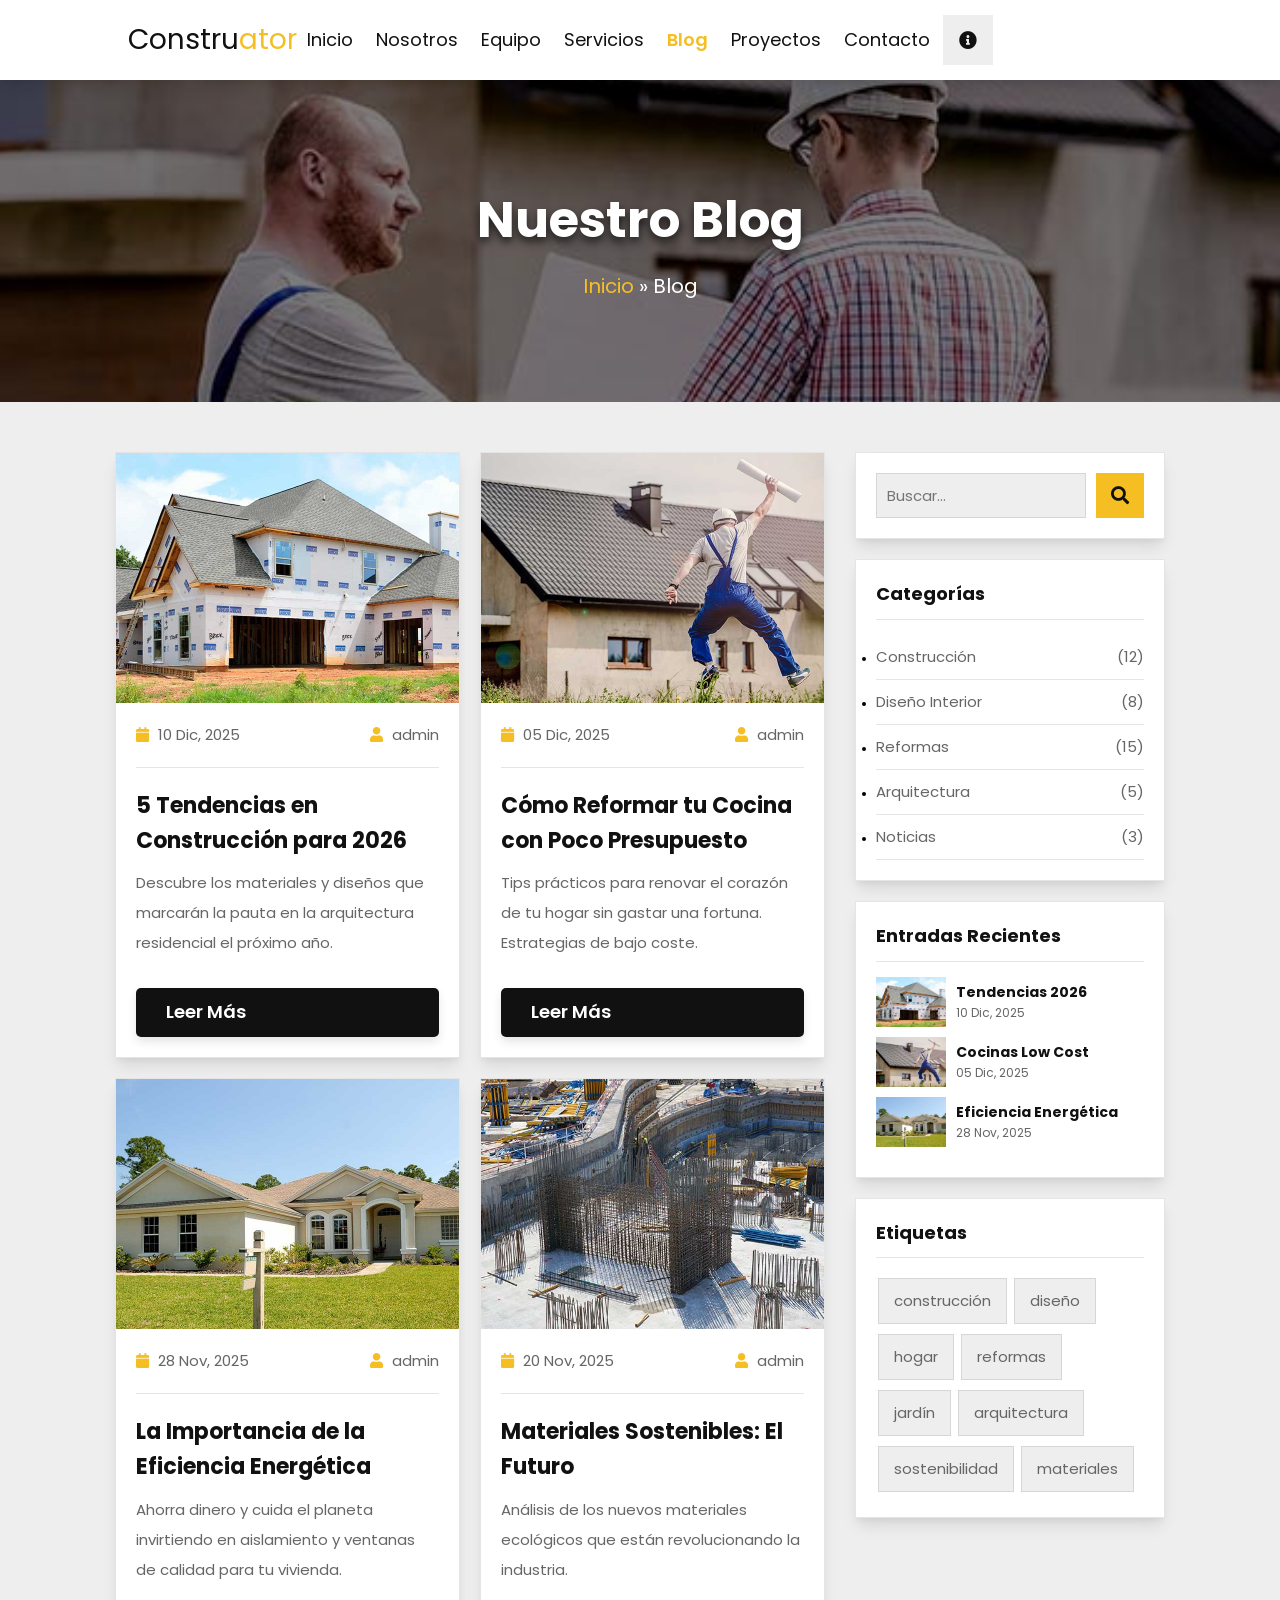
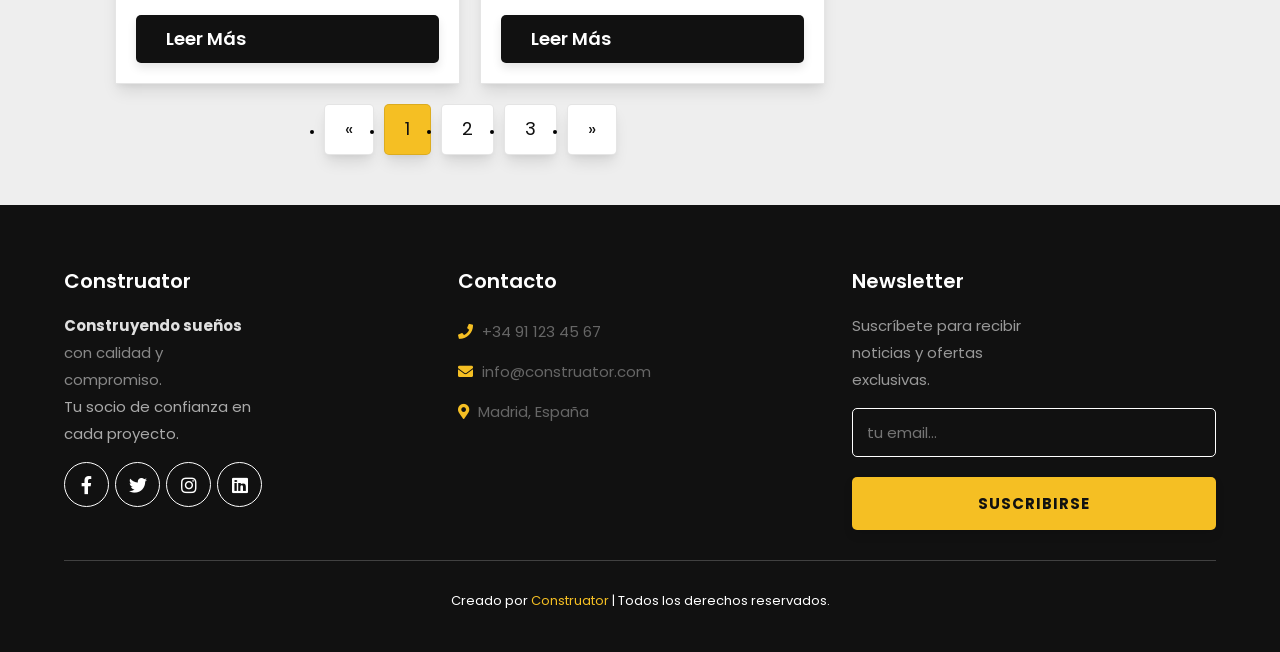
<file: web-construction/blog.html>
<!DOCTYPE html>
<html lang="es">

<head>
	<meta charset="UTF-8">
	<meta http-equiv="X-UA-Compatible" content="IE=edge">
	<meta name="viewport" content="width=device-width, initial-scale=1.0">
	<title>Blog - Construator</title>

	<!-- Preconnect for faster resource loading -->
	<link rel="preconnect" href="https://fonts.googleapis.com">
	<link rel="preconnect" href="https://fonts.gstatic.com" crossorigin>
	<link rel="preconnect" href="https://cdnjs.cloudflare.com">
	<link rel="preconnect" href="https://cdn.jsdelivr.net">

	<!-- Font Awesome -->
	<link rel="stylesheet" href="https://cdnjs.cloudflare.com/ajax/libs/font-awesome/5.15.4/css/all.min.css"
		crossorigin="anonymous">

	<!-- Swiper CSS -->
	<link rel="stylesheet" href="https://cdn.jsdelivr.net/npm/swiper@8/swiper-bundle.min.css" />

	<!-- Favicon -->
	<link rel="icon" type="image/jpeg" href="img/portfolio-2.jpg">

	<!-- Custom CSS -->
	<link rel="stylesheet" href="css/style.css">


	<style>
		/* Specific Blog Styles for Grid */
		.blogs .box-container {
			display: grid;
			grid-template-columns: repeat(auto-fit, minmax(30rem, 1fr));
			gap: 2rem;
		}

		.blogs .box-container .box {
			border: var(--border);
			box-shadow: var(--box-shadow);
			background: var(--white);
			height: 100%;
			display: flex;
			flex-direction: column;
		}

		.blogs .box-container .box:hover .image img {
			transform: scale(1.1);
		}

		.blogs .box-container .box .image {
			height: 25rem;
			overflow: hidden;
			width: 100%;
			flex-shrink: 0;
		}

		.blogs .box-container .box .image img {
			height: 100%;
			width: 100%;
			object-fit: cover;
			transition: .2s linear;
		}

		.blogs .box-container .box .content {
			padding: 2rem;
			display: flex;
			flex-direction: column;
			flex-grow: 1;
		}

		.blogs .box-container .box .content .icons {
			display: flex;
			align-items: center;
			justify-content: space-between;
			padding-bottom: 2rem;
			margin-bottom: 2rem;
			border-bottom: var(--border);
		}

		.blogs .box-container .box .content .icons a {
			font-size: 1.5rem;
			color: var(--light-color);
		}

		.blogs .box-container .box .content .icons a:hover {
			color: var(--yellow);
		}

		.blogs .box-container .box .content .icons a i {
			color: var(--yellow);
			padding-right: .5rem;
		}

		.blogs .box-container .box .content h3 {
			font-size: 2.2rem;
			color: var(--black);
			margin-bottom: 1rem;
		}

		.blogs .box-container .box .content p {
			font-size: 1.5rem;
			color: var(--light-color);
			line-height: 2;
			padding-bottom: 2rem;
			flex-grow: 1;
		}
	</style>
</head>

<body>

	<!-- Header Section -->
	<header class="header">
		<a href="index.html" class="logo">Constru<span>ator</span></a>

		<nav class="navbar">
			<a href="index.html">Inicio</a>
			<a href="nosotros.html">Nosotros</a>
			<a href="team.html">Equipo</a>
			<a href="servicios.html">Servicios</a>
			<a href="blog.html">Blog</a>
			<a href="project.html">Proyectos</a>
			<a href="contact.html">Contacto</a>
		</nav>

		<div class="icons">
			<div id="menu-btn" class="fas fa-bars"></div>
			<div id="info-btn" class="fas fa-info-circle"></div>
		</div>

		<div class="contact-info">
			<div id="close-contact-info" class="fas fa-times"></div>
			<div class="info">
				<i class="fas fa-phone"></i>
				<h3>teléfono</h3>
				<p>+34 91 123 45 67</p>
			</div>
			<div class="info">
				<i class="fas fa-envelope"></i>
				<h3>email</h3>
				<p>info@construator.com</p>
			</div>
			<div class="info">
				<i class="fas fa-map-marker-alt"></i>
				<h3>dirección</h3>
				<p>Calle Principal 123, Madrid, España</p>
			</div>
		</div>
	</header>

	<!-- Page Title -->
	<div class="page-header" style="background-image: url('img/service-2.jpg');">
		<h1>Nuestro Blog</h1>
		<p> <a href="index.html">Inicio</a> &raquo; Blog </p>
	</div>

	<!-- Main Blog Section with Sidebar -->
	<section class="blog-container" style="padding: 5rem 9%;">

		<!-- Blog Content Grid -->
		<div class="blogs">
			<div class="box-container">
				<!-- Blog Item 1 -->
				<div class="box">
					<div class="image">
						<img src="img/blog-1.jpg" alt="Tendencias en construcción"
							loading="lazy">
					</div>
					<div class="content">
						<div class="icons">
							<a href="#"> <i class="fas fa-calendar"></i> 10 Dic, 2025 </a>
							<a href="#"> <i class="fas fa-user"></i> admin </a>
						</div>
						<h3>5 Tendencias en Construcción para 2026</h3>
						<p>Descubre los materiales y diseños que marcarán la pauta en la
							arquitectura residencial el próximo año.</p>
						<a href="#" class="btn">leer más</a>
					</div>
				</div>

				<!-- Blog Item 2 -->
				<div class="box">
					<div class="image">
						<img src="img/blog-2.jpg" alt="Reforma de cocina económica"
							loading="lazy">
					</div>
					<div class="content">
						<div class="icons">
							<a href="#"> <i class="fas fa-calendar"></i> 05 Dic, 2025 </a>
							<a href="#"> <i class="fas fa-user"></i> admin </a>
						</div>
						<h3>Cómo Reformar tu Cocina con Poco Presupuesto</h3>
						<p>Tips prácticos para renovar el corazón de tu hogar sin gastar una
							fortuna. Estrategias de bajo coste.</p>
						<a href="#" class="btn">leer más</a>
					</div>
				</div>

				<!-- Blog Item 3 -->
				<div class="box">
					<div class="image">
						<img src="img/blog-3.jpg" alt="Aislamiento térmico eficiente"
							loading="lazy">
					</div>
					<div class="content">
						<div class="icons">
							<a href="#"> <i class="fas fa-calendar"></i> 28 Nov, 2025 </a>
							<a href="#"> <i class="fas fa-user"></i> admin </a>
						</div>
						<h3>La Importancia de la Eficiencia Energética</h3>
						<p>Ahorra dinero y cuida el planeta invirtiendo en aislamiento y
							ventanas de calidad para tu vivienda.</p>
						<a href="#" class="btn">leer más</a>
					</div>
				</div>

				<!-- Blog Item 4 -->
				<div class="box">
					<div class="image">
						<img src="img/service-1.jpg"
							alt="Materiales de construcción sostenibles" loading="lazy">
					</div>
					<div class="content">
						<div class="icons">
							<a href="#"> <i class="fas fa-calendar"></i> 20 Nov, 2025 </a>
							<a href="#"> <i class="fas fa-user"></i> admin </a>
						</div>
						<h3>Materiales Sostenibles: El Futuro</h3>
						<p>Análisis de los nuevos materiales ecológicos que están revolucionando
							la industria.</p>
						<a href="#" class="btn">leer más</a>
					</div>
				</div>
			</div>

			<!-- Pagination -->
			<div class="pagination">
				<ul>
					<li><a href="#">&laquo;</a></li>
					<li><a href="#" class="active">1</a></li>
					<li><a href="#">2</a></li>
					<li><a href="#">3</a></li>
					<li><a href="#">&raquo;</a></li>
				</ul>
			</div>
		</div>

		<!-- Sidebar -->
		<div class="sidebar">
			<div class="widget search-box">
				<form action="">
					<input type="text" placeholder="Buscar..." aria-label="Buscar en el blog">
					<button type="submit" aria-label="Botón de búsqueda"><i
							class="fas fa-search"></i></button>
				</form>
			</div>

			<div class="widget categories">
				<h3>Categorías</h3>
				<ul>
					<li><a href="#">Construcción <span>(12)</span></a></li>
					<li><a href="#">Diseño Interior <span>(8)</span></a></li>
					<li><a href="#">Reformas <span>(15)</span></a></li>
					<li><a href="#">Arquitectura <span>(5)</span></a></li>
					<li><a href="#">Noticias <span>(3)</span></a></li>
				</ul>
			</div>

			<div class="widget recent-posts">
				<h3>Entradas Recientes</h3>
				<div class="post"
					style="display: flex; gap: 1rem; margin-bottom: 1rem; align-items: center;">
					<img src="img/blog-1.jpg" alt="Miniatura de tendencias"
						style="width: 7rem; height: 5rem; object-fit: cover;" loading="lazy">
					<div>
						<a href="#"
							style="font-size: 1.4rem; color: var(--black); font-weight: bold;">Tendencias
							2026</a>
						<span
							style="display: block; font-size: 1.2rem; color: var(--light-color);">10
							Dic, 2025</span>
					</div>
				</div>
				<div class="post"
					style="display: flex; gap: 1rem; margin-bottom: 1rem; align-items: center;">
					<img src="img/blog-2.jpg" alt="Miniatura de cocinas"
						style="width: 7rem; height: 5rem; object-fit: cover;" loading="lazy">
					<div>
						<a href="#"
							style="font-size: 1.4rem; color: var(--black); font-weight: bold;">Cocinas
							Low Cost</a>
						<span
							style="display: block; font-size: 1.2rem; color: var(--light-color);">05
							Dic, 2025</span>
					</div>
				</div>
				<div class="post"
					style="display: flex; gap: 1rem; margin-bottom: 1rem; align-items: center;">
					<img src="img/blog-3.jpg" alt="Miniatura de eficiencia"
						style="width: 7rem; height: 5rem; object-fit: cover;" loading="lazy">
					<div>
						<a href="#"
							style="font-size: 1.4rem; color: var(--black); font-weight: bold;">Eficiencia
							Energética</a>
						<span
							style="display: block; font-size: 1.2rem; color: var(--light-color);">28
							Nov, 2025</span>
					</div>
				</div>
			</div>

			<div class="widget tags-cloud">
				<h3>Etiquetas</h3>
				<a href="#">construcción</a>
				<a href="#">diseño</a>
				<a href="#">hogar</a>
				<a href="#">reformas</a>
				<a href="#">jardín</a>
				<a href="#">arquitectura</a>
				<a href="#">sostenibilidad</a>
				<a href="#">materiales</a>
			</div>
		</div>

	</section>

	<!-- Footer Section -->
	<!-- Footer Section -->
	<section class="footer">
		<div class="box-container">
			<div class="box">
				<h3>Construator</h3>
				<p><strong style="color: #e0e0e0;">Construyendo sueños</strong> <span
						style="color: #888;">con calidad y compromiso.</span><br><span
						style="color: #aaa;">Tu socio de confianza en cada proyecto.</span>
				</p>
				<div class="share">
					<a href="#" class="fab fa-facebook-f"></a>
					<a href="#" class="fab fa-twitter"></a>
					<a href="#" class="fab fa-instagram"></a>
					<a href="#" class="fab fa-linkedin"></a>
				</div>
			</div>

			<div class="box">
				<h3>Contacto</h3>
				<a href="#"> <i class="fas fa-phone"></i> +34 91 123 45 67 </a>
				<a href="#"> <i class="fas fa-envelope"></i> info@construator.com </a>
				<a href="#"> <i class="fas fa-map-marker-alt"></i> Madrid, España </a>
			</div>

			<div class="box">
				<h3>Newsletter</h3>
				<p>Suscríbete para recibir noticias y ofertas exclusivas.</p>
				<form action="">
					<input type="email" placeholder="tu email..." class="email"
						aria-label="Tu email para suscripción">
					<input type="submit" value="suscribirse" class="btn">
				</form>
			</div>
		</div>

		<div class="credit">Creado por <span>Construator</span> | Todos los derechos reservados.</div>
	</section>

	<!-- Swiper JS -->
	<script src="https://cdn.jsdelivr.net/npm/swiper@8/swiper-bundle.min.js" defer></script>

	<!-- Custom JS -->
	<script src="js/main.js" defer></script>

	<!-- Scroll to Top Button -->
	<div class="scroll-top">
		<i class="fas fa-arrow-up"></i>
	</div>

</body>

</html>
</file>
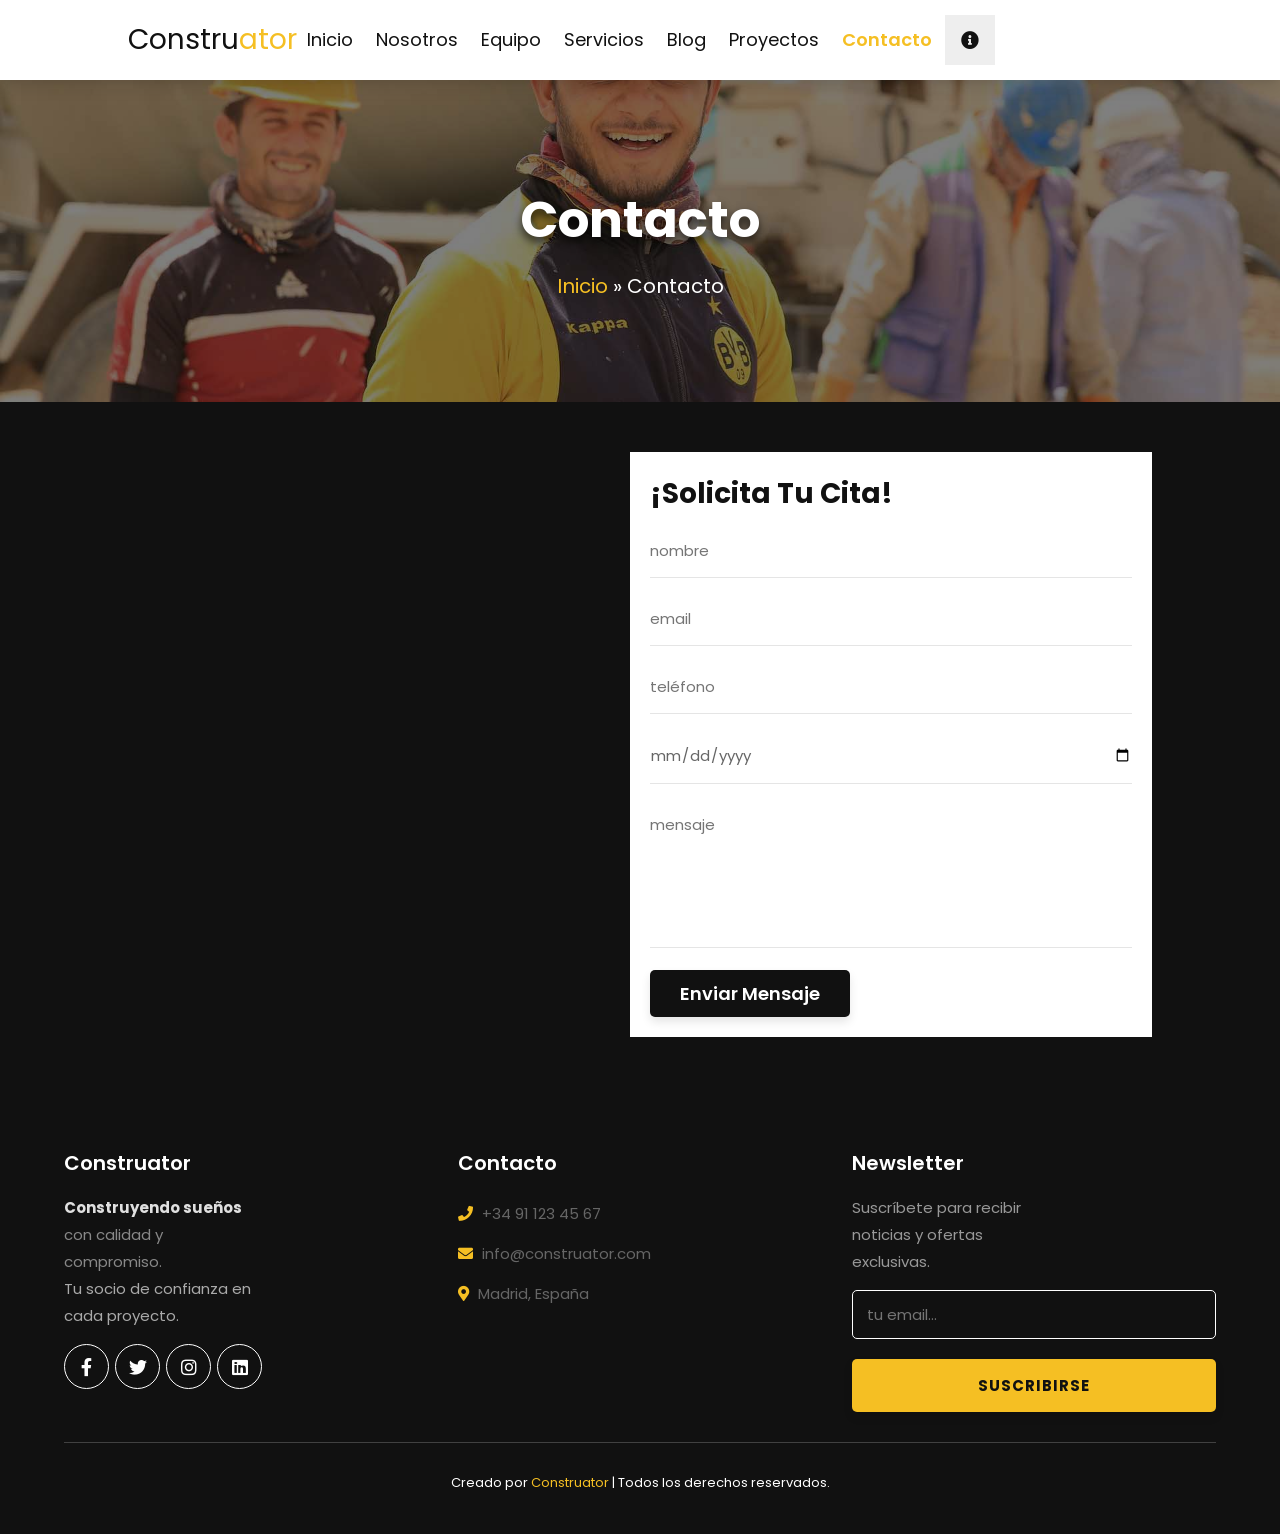
<file: web-construction/contact.html>
<!DOCTYPE html>
<html lang="es">

<head>
	<meta charset="UTF-8">
	<meta http-equiv="X-UA-Compatible" content="IE=edge">
	<meta name="viewport" content="width=device-width, initial-scale=1.0">
	<title>Contacto - Construator</title>

	<!-- Preconnect for faster resource loading -->
	<link rel="preconnect" href="https://fonts.googleapis.com">
	<link rel="preconnect" href="https://fonts.gstatic.com" crossorigin>
	<link rel="preconnect" href="https://cdnjs.cloudflare.com">
	<link rel="preconnect" href="https://cdn.jsdelivr.net">

	<!-- Font Awesome -->
	<link rel="stylesheet" href="https://cdnjs.cloudflare.com/ajax/libs/font-awesome/5.15.4/css/all.min.css"
		crossorigin="anonymous">

	<!-- Swiper CSS -->
	<link rel="stylesheet" href="https://cdn.jsdelivr.net/npm/swiper@8/swiper-bundle.min.css" />

	<!-- Favicon -->
	<link rel="icon" type="image/jpeg" href="img/portfolio-2.jpg">

	<!-- Custom CSS -->
	<link rel="stylesheet" href="css/style.css">

</head>

<body>

	<!-- Header Section -->
	<header class="header">
		<a href="index.html" class="logo">Constru<span>ator</span></a>

		<nav class="navbar">
			<a href="index.html">Inicio</a>
			<a href="nosotros.html">Nosotros</a>
			<a href="team.html">Equipo</a>
			<a href="servicios.html">Servicios</a>
			<a href="blog.html">Blog</a>
			<a href="project.html">Proyectos</a>
			<a href="contact.html">Contacto</a>
		</nav>

		<div class="icons">
			<div id="menu-btn" class="fas fa-bars"></div>
			<div id="info-btn" class="fas fa-info-circle"></div>
		</div>

		<div class="contact-info">
			<div id="close-contact-info" class="fas fa-times"></div>
			<div class="info">
				<i class="fas fa-phone"></i>
				<h3>teléfono</h3>
				<p>+34 91 123 45 67</p>
			</div>
			<div class="info">
				<i class="fas fa-envelope"></i>
				<h3>email</h3>
				<p>info@construator.com</p>
			</div>
			<div class="info">
				<i class="fas fa-map-marker-alt"></i>
				<h3>dirección</h3>
				<p>Calle Principal 123, Madrid, España</p>
			</div>
		</div>
	</header>

	<!-- Page Title -->
	<div class="page-header" style="background-image: url('img/carousel-2.jpg');">
		<h1>Contacto</h1>
		<p> <a href="index.html">Inicio</a> &raquo; Contacto </p>
	</div>

	<!-- Contact Section -->
	<section class="contact">
		<div class="row">
			<div class="map">
				<!-- Mock Map Frame -->
				<iframe src="https://www.google.com/maps/embed?pb=!1m18!1m12!1m3!1d3037.1234!2d-3.7038!3d40.4168!2m3!1f0!2f0!3f0!3m2!1i1024!2i768!4f13.1!3m3!1m2!1s0xd422997800a3c81%3A0xc436feb16149330e!2sMadrid!5e0!3m2!1ses!2ses!4v1600000000000!5m2!1ses!2ses"
					allowfullscreen="" loading="lazy"
					style="border:0; width: 100%; height: 100%;"></iframe>
			</div>

			<form action="">
				<h3>¡solicita tu cita!</h3>
				<input type="text" placeholder="nombre" class="box" aria-label="Nombre">
				<input type="email" placeholder="email" class="box" aria-label="Email">
				<input type="number" placeholder="teléfono" class="box" aria-label="Teléfono">
				<input type="date" class="box" aria-label="Fecha de la cita">
				<textarea name="" placeholder="mensaje" class="box" id="" cols="30" rows="10"
					aria-label="Mensaje"></textarea>
				<input type="submit" value="enviar mensaje" class="btn">
			</form>
		</div>
	</section>

	<!-- Footer Section -->
	<!-- Footer Section -->
	<section class="footer">
		<div class="box-container">
			<div class="box">
				<h3>Construator</h3>
				<p><strong style="color: #e0e0e0;">Construyendo sueños</strong> <span
						style="color: #888;">con calidad y compromiso.</span><br><span
						style="color: #aaa;">Tu socio de confianza en cada proyecto.</span>
				</p>
				<div class="share">
					<a href="#" class="fab fa-facebook-f"></a>
					<a href="#" class="fab fa-twitter"></a>
					<a href="#" class="fab fa-instagram"></a>
					<a href="#" class="fab fa-linkedin"></a>
				</div>
			</div>

			<div class="box">
				<h3>Contacto</h3>
				<a href="#"> <i class="fas fa-phone"></i> +34 91 123 45 67 </a>
				<a href="#"> <i class="fas fa-envelope"></i> info@construator.com </a>
				<a href="#"> <i class="fas fa-map-marker-alt"></i> Madrid, España </a>
			</div>

			<div class="box">
				<h3>Newsletter</h3>
				<p>Suscríbete para recibir noticias y ofertas exclusivas.</p>
				<form action="">
					<input type="email" placeholder="tu email..." class="email"
						aria-label="Tu email para suscripción">
					<input type="submit" value="suscribirse" class="btn">
				</form>
			</div>
		</div>

		<div class="credit">Creado por <span>Construator</span> | Todos los derechos reservados.</div>
	</section>

	<!-- Swiper JS -->
	<script src="https://cdn.jsdelivr.net/npm/swiper@8/swiper-bundle.min.js" defer></script>

	<!-- Custom JS -->
	<script src="js/main.js" defer></script>

	<!-- Scroll to Top Button -->
	<div class="scroll-top">
		<i class="fas fa-arrow-up"></i>
	</div>

</body>

</html>
</file>
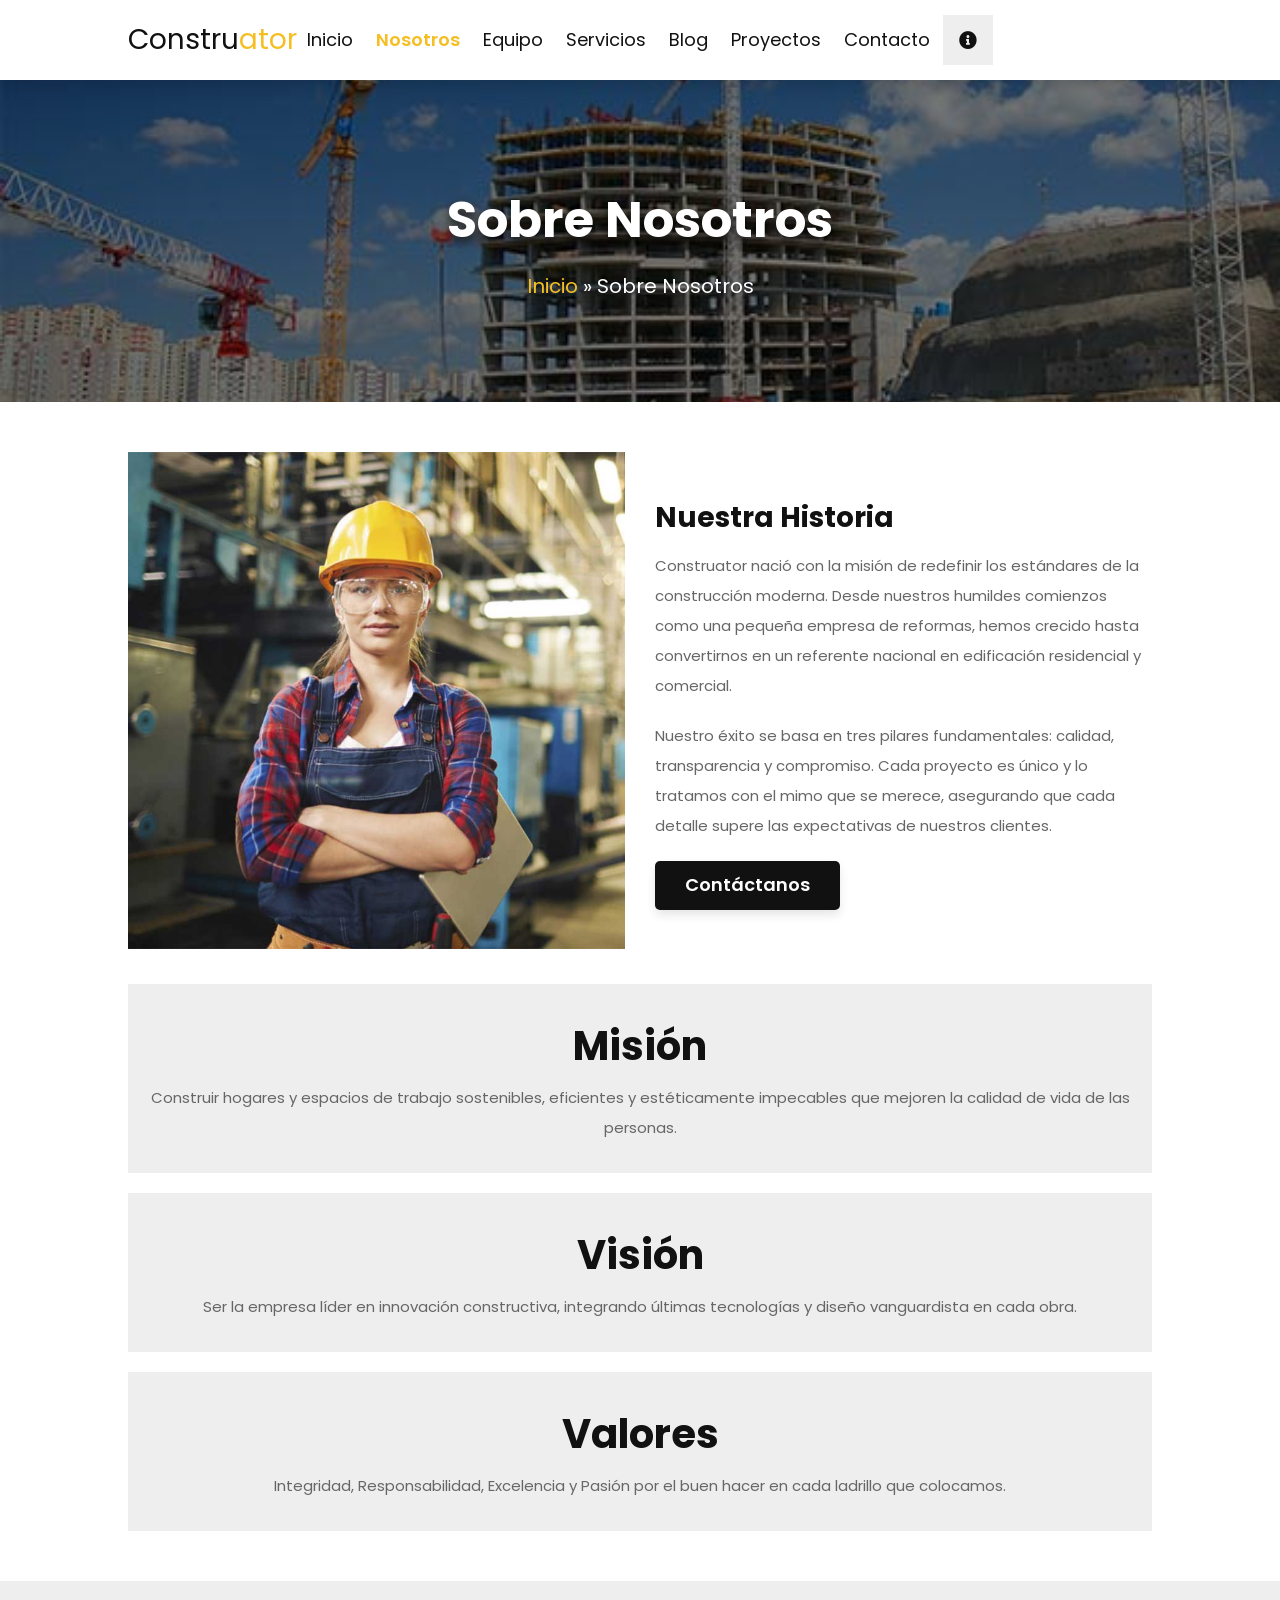
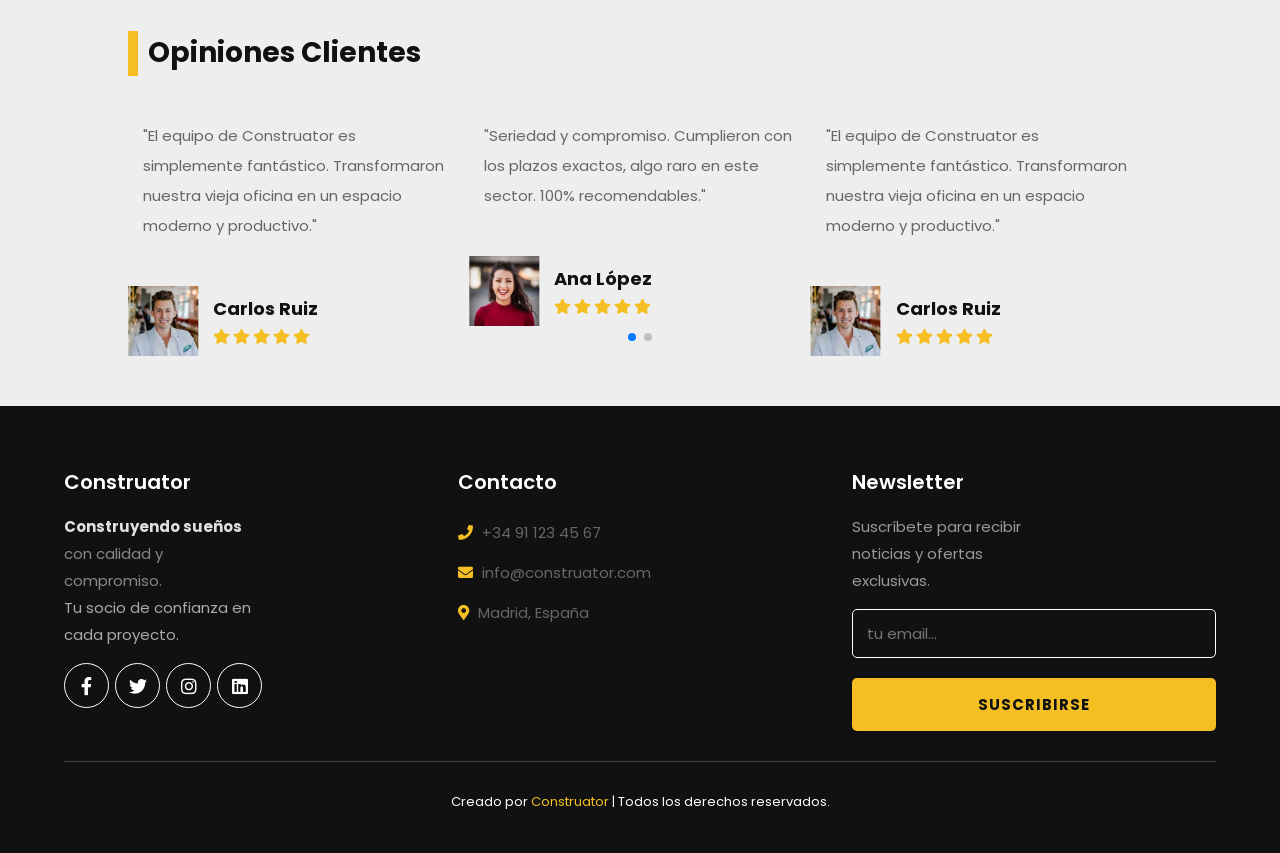
<file: web-construction/nosotros.html>
<!DOCTYPE html>
<html lang="es">

<head>
	<meta charset="UTF-8">
	<meta http-equiv="X-UA-Compatible" content="IE=edge">
	<meta name="viewport" content="width=device-width, initial-scale=1.0">
	<title>Sobre Nosotros - Construator</title>

	<!-- Preconnect for faster resource loading -->
	<link rel="preconnect" href="https://fonts.googleapis.com">
	<link rel="preconnect" href="https://fonts.gstatic.com" crossorigin>
	<link rel="preconnect" href="https://cdnjs.cloudflare.com">
	<link rel="preconnect" href="https://cdn.jsdelivr.net">

	<!-- Font Awesome -->
	<link rel="stylesheet" href="https://cdnjs.cloudflare.com/ajax/libs/font-awesome/5.15.4/css/all.min.css"
		crossorigin="anonymous">

	<!-- Swiper CSS -->
	<link rel="stylesheet" href="https://cdn.jsdelivr.net/npm/swiper@8/swiper-bundle.min.css" />

	<!-- Favicon -->
	<link rel="icon" type="image/jpeg" href="img/portfolio-2.jpg">

	<!-- Custom CSS -->
	<link rel="stylesheet" href="css/style.css">

</head>

<body>

	<!-- Header Section -->
	<header class="header">
		<a href="index.html" class="logo">Constru<span>ator</span></a>

		<nav class="navbar">
			<a href="index.html">Inicio</a>
			<a href="nosotros.html">Nosotros</a>
			<a href="team.html">Equipo</a>
			<a href="servicios.html">Servicios</a>
			<a href="blog.html">Blog</a>
			<a href="project.html">Proyectos</a>
			<a href="contact.html">Contacto</a>
		</nav>

		<div class="icons">
			<div id="menu-btn" class="fas fa-bars"></div>
			<div id="info-btn" class="fas fa-info-circle"></div>
		</div>

		<div class="contact-info">
			<div id="close-contact-info" class="fas fa-times"></div>
			<div class="info">
				<i class="fas fa-phone"></i>
				<h3>teléfono</h3>
				<p>+34 91 123 45 67</p>
			</div>
			<div class="info">
				<i class="fas fa-envelope"></i>
				<h3>email</h3>
				<p>info@construator.com</p>
			</div>
			<div class="info">
				<i class="fas fa-map-marker-alt"></i>
				<h3>dirección</h3>
				<p>Calle Principal 123, Madrid, España</p>
			</div>
		</div>
	</header>

	<!-- Page Title -->
	<div class="page-header" style="background-image: url('img/portfolio-1.jpg');">
		<h1>Sobre Nosotros</h1>
		<p> <a href="index.html">Inicio</a> &raquo; Sobre Nosotros </p>
	</div>

	<!-- About Section -->
	<section class="about">
		<div class="row">
		<div class="video">
			<img src="img/about.jpg" alt="Equipo de Construtor en obra"
			loading="lazy" width="410" height="300" style="width: 100%; height: auto;">
		</div>

			<div class="content">
				<h3>Nuestra Historia</h3>
				<p>Construator nació con la misión de redefinir los estándares de la construcción
					moderna. Desde nuestros humildes comienzos como una pequeña empresa de reformas,
					hemos crecido hasta convertirnos en un referente nacional en edificación
					residencial y comercial.</p>
				<p>Nuestro éxito se basa en tres pilares fundamentales: calidad, transparencia y
					compromiso. Cada proyecto es único y lo tratamos con el mimo que se merece,
					asegurando que cada detalle supere las expectativas de nuestros clientes.</p>
				<a href="contact.html" class="btn">Contáctanos</a>
			</div>
		</div>

		<div class="box-container">
			<div class="box">
				<h3>Misión</h3>
				<p>Construir hogares y espacios de trabajo sostenibles, eficientes y estéticamente
					impecables que mejoren la calidad de vida de las personas.</p>
			</div>
			<div class="box">
				<h3>Visión</h3>
				<p>Ser la empresa líder en innovación constructiva, integrando últimas tecnologías y
					diseño vanguardista en cada obra.</p>
			</div>
			<div class="box">
				<h3>Valores</h3>
				<p>Integridad, Responsabilidad, Excelencia y Pasión por el buen hacer en cada ladrillo
					que colocamos.</p>
			</div>
		</div>
	</section>

	<!-- Reviews Section -->
	<section class="reviews">
		<h1 class="heading"> opiniones <span>clientes</span> </h1>
		<div class="swiper reviews-slider">
			<div class="swiper-wrapper">
				<div class="swiper-slide slide">
					<p>"El equipo de Construator es simplemente fantástico. Transformaron nuestra
						vieja oficina en un espacio moderno y productivo."</p>
					<div class="user">
						<img src="img/testimonial-1.jpg" alt="Foto de Carlos Ruiz"
							loading="lazy">
						<div class="info">
							<h3>Carlos Ruiz</h3>
							<div class="stars">
								<i class="fas fa-star"></i>
								<i class="fas fa-star"></i>
								<i class="fas fa-star"></i>
								<i class="fas fa-star"></i>
								<i class="fas fa-star"></i>
							</div>
						</div>
					</div>
				</div>
				<div class="swiper-slide slide">
					<p>"Seriedad y compromiso. Cumplieron con los plazos exactos, algo raro en este
						sector. 100% recomendables."</p>
					<div class="user">
						<img src="img/testimonial-2.jpg" alt="Foto de Ana López" loading="lazy">
						<div class="info">
							<h3>Ana López</h3>
							<div class="stars">
								<i class="fas fa-star"></i>
								<i class="fas fa-star"></i>
								<i class="fas fa-star"></i>
								<i class="fas fa-star"></i>
								<i class="fas fa-star"></i>
							</div>
						</div>
					</div>
				</div>
			</div>
			<div class="swiper-pagination"></div>
		</div>
	</section>

	<!-- Footer Section -->
	<!-- Footer Section -->
	<section class="footer">
		<div class="box-container">
			<div class="box">
				<h3>Construator</h3>
				<p><strong style="color: #e0e0e0;">Construyendo sueños</strong> <span
						style="color: #888;">con calidad y compromiso.</span><br><span
						style="color: #aaa;">Tu socio de confianza en cada proyecto.</span>
				</p>
				<div class="share">
					<a href="#" class="fab fa-facebook-f"></a>
					<a href="#" class="fab fa-twitter"></a>
					<a href="#" class="fab fa-instagram"></a>
					<a href="#" class="fab fa-linkedin"></a>
				</div>
			</div>

			<div class="box">
				<h3>Contacto</h3>
				<a href="#"> <i class="fas fa-phone"></i> +34 91 123 45 67 </a>
				<a href="#"> <i class="fas fa-envelope"></i> info@construator.com </a>
				<a href="#"> <i class="fas fa-map-marker-alt"></i> Madrid, España </a>
			</div>

			<div class="box">
				<h3>Newsletter</h3>
				<p>Suscríbete para recibir noticias y ofertas exclusivas.</p>
				<form action="">
					<input type="email" placeholder="tu email..." class="email"
						aria-label="Tu email para suscripción">
					<input type="submit" value="suscribirse" class="btn">
				</form>
			</div>
		</div>

		<div class="credit">Creado por <span>Construator</span> | Todos los derechos reservados.</div>
	</section>

	<!-- Swiper JS -->
	<script src="https://cdn.jsdelivr.net/npm/swiper@8/swiper-bundle.min.js" defer></script>

	<!-- Custom JS -->
	<script src="js/main.js" defer></script>

	<!-- Scroll to Top Button -->
	<div class="scroll-top">
		<i class="fas fa-arrow-up"></i>
	</div>

</body>

</html>
</file>
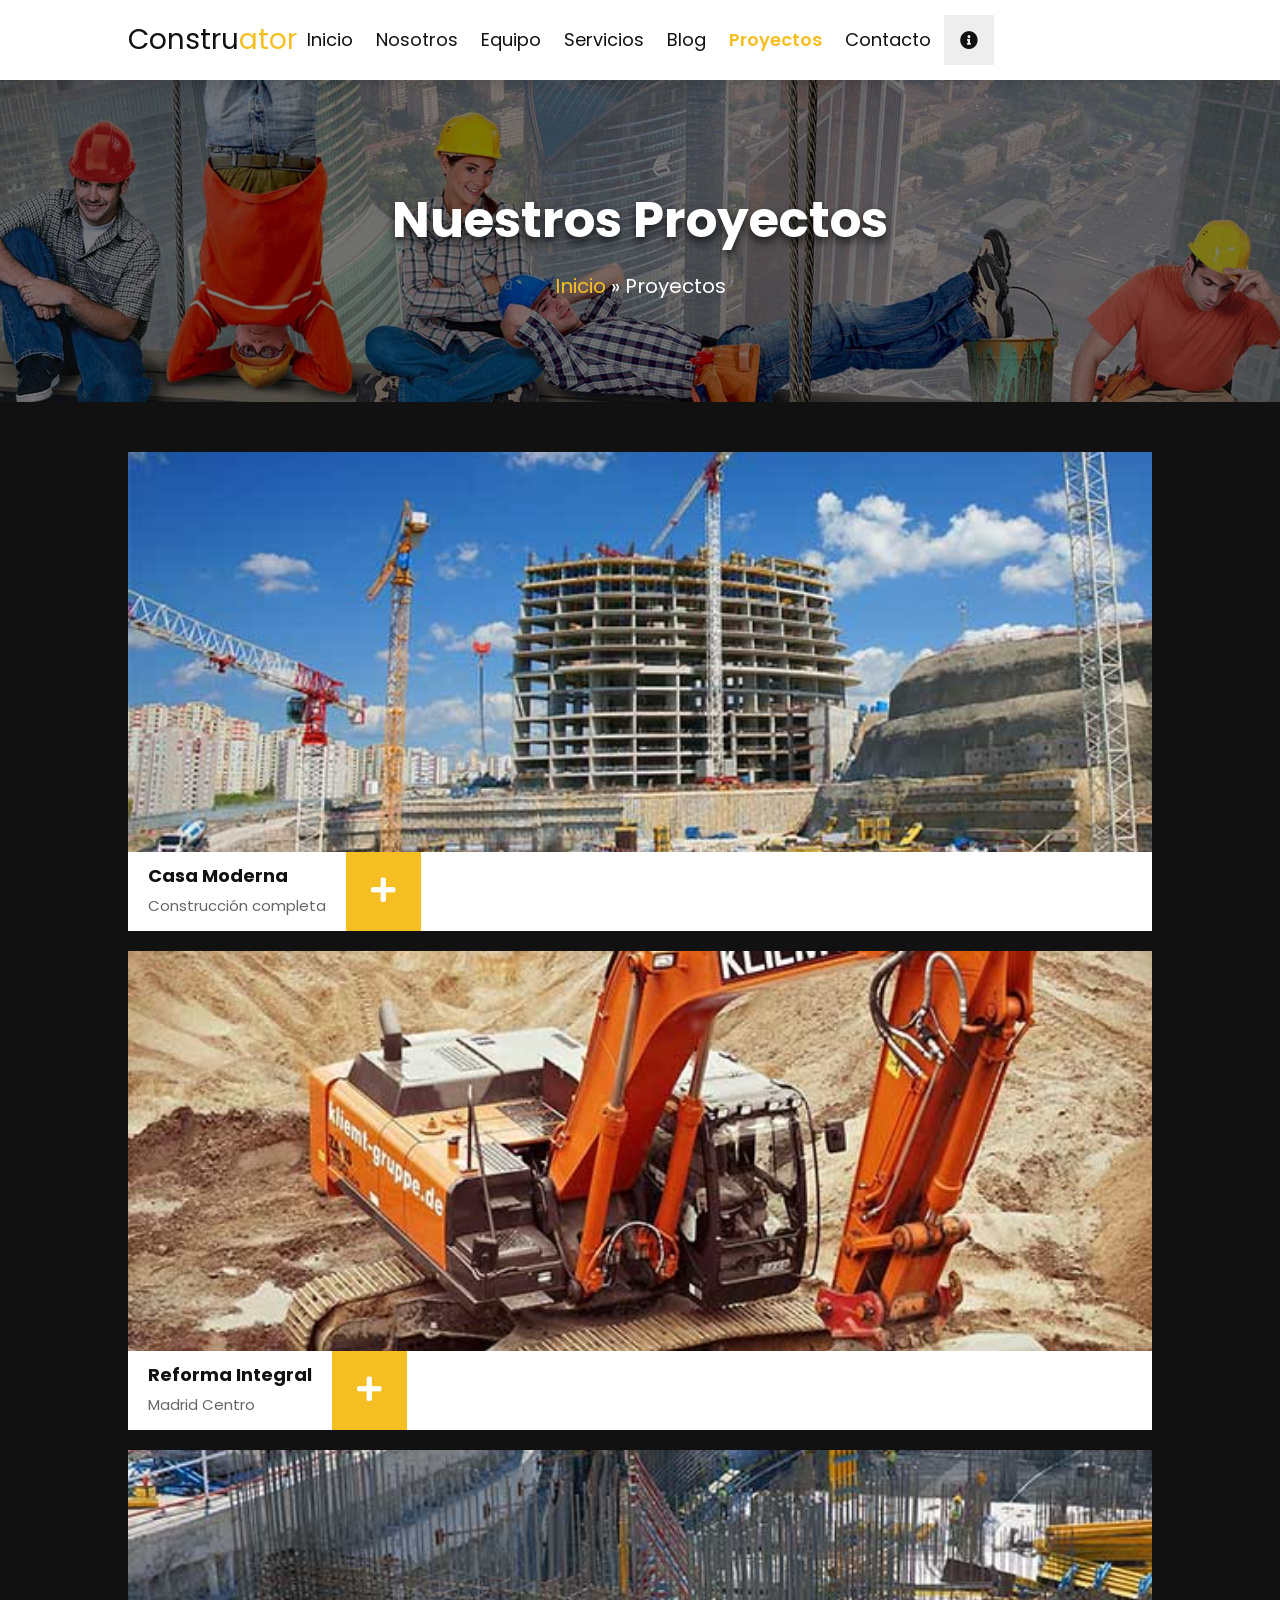
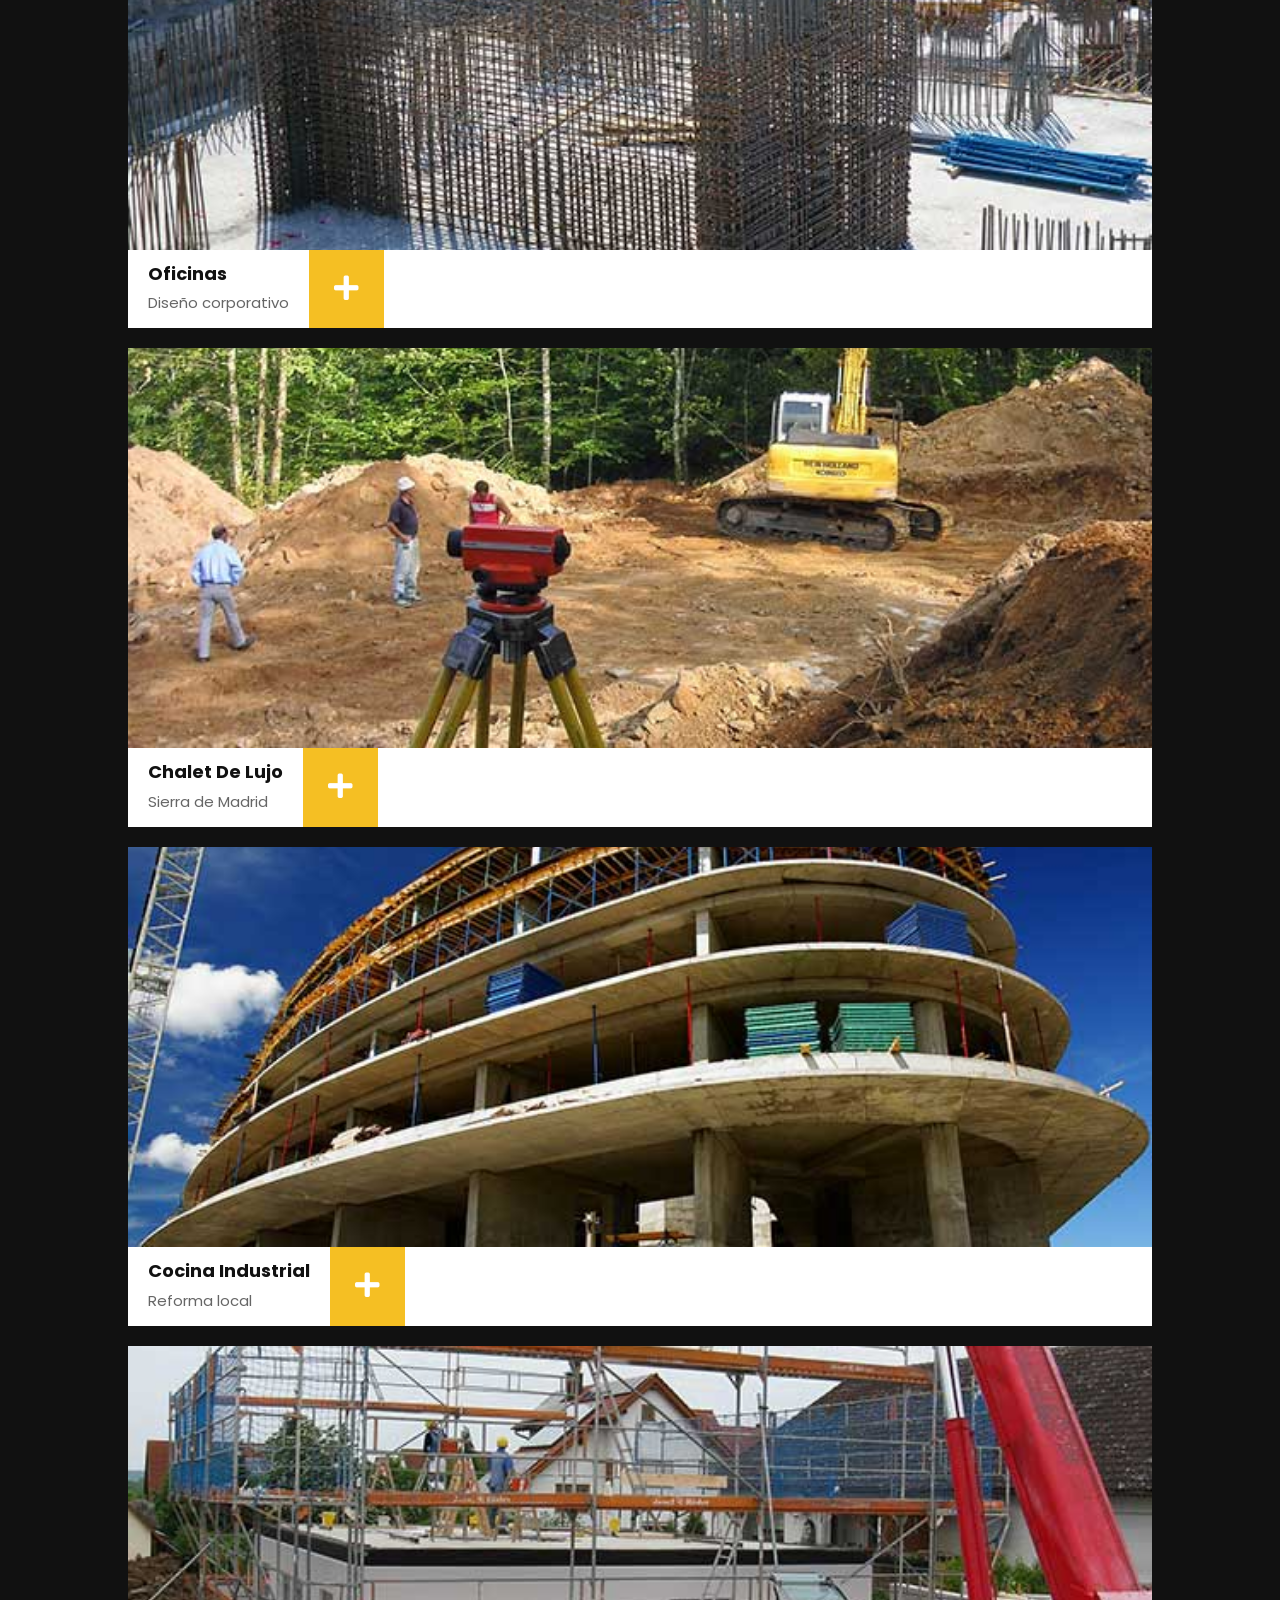
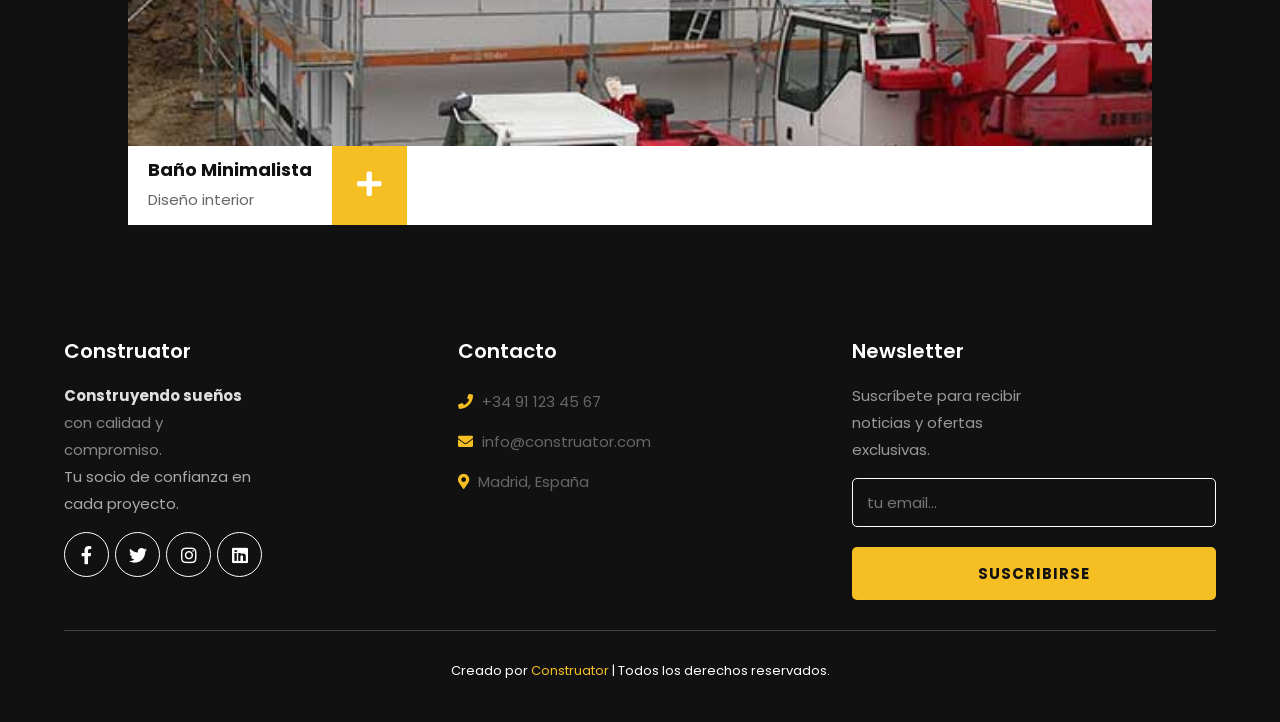
<file: web-construction/project.html>
<!DOCTYPE html>
<html lang="es">

<head>
	<meta charset="UTF-8">
	<meta http-equiv="X-UA-Compatible" content="IE=edge">
	<meta name="viewport" content="width=device-width, initial-scale=1.0">
	<title>Proyectos - Construator</title>

	<!-- Preconnect for faster resource loading -->
	<link rel="preconnect" href="https://fonts.googleapis.com">
	<link rel="preconnect" href="https://fonts.gstatic.com" crossorigin>
	<link rel="preconnect" href="https://cdnjs.cloudflare.com">
	<link rel="preconnect" href="https://cdn.jsdelivr.net">

	<!-- Font Awesome -->
	<link rel="stylesheet" href="https://cdnjs.cloudflare.com/ajax/libs/font-awesome/5.15.4/css/all.min.css"
		crossorigin="anonymous">

	<!-- Swiper CSS -->
	<link rel="stylesheet" href="https://cdn.jsdelivr.net/npm/swiper@8/swiper-bundle.min.css" />

	<!-- Favicon -->
	<link rel="icon" type="image/jpeg" href="img/portfolio-2.jpg">

	<!-- Custom CSS -->
	<link rel="stylesheet" href="css/style.css">

</head>

<body>

	<!-- Header Section -->
	<header class="header">
		<a href="index.html" class="logo">Constru<span>ator</span></a>

		<nav class="navbar">
			<a href="index.html">Inicio</a>
			<a href="nosotros.html">Nosotros</a>
			<a href="team.html">Equipo</a>
			<a href="servicios.html">Servicios</a>
			<a href="blog.html">Blog</a>
			<a href="project.html">Proyectos</a>
			<a href="contact.html">Contacto</a>
		</nav>

		<div class="icons">
			<div id="menu-btn" class="fas fa-bars"></div>
			<div id="info-btn" class="fas fa-info-circle"></div>
		</div>

		<div class="contact-info">
			<div id="close-contact-info" class="fas fa-times"></div>
			<div class="info">
				<i class="fas fa-phone"></i>
				<h3>teléfono</h3>
				<p>+34 91 123 45 67</p>
			</div>
			<div class="info">
				<i class="fas fa-envelope"></i>
				<h3>email</h3>
				<p>info@construator.com</p>
			</div>
			<div class="info">
				<i class="fas fa-map-marker-alt"></i>
				<h3>dirección</h3>
				<p>Calle Principal 123, Madrid, España</p>
			</div>
		</div>
	</header>

	<!-- Page Title -->
	<div class="page-header" style="background-image: url('img/carousel-1.jpg');">
		<h1>Nuestros Proyectos</h1>
		<p> <a href="index.html">Inicio</a> &raquo; Proyectos </p>
	</div>

	<!-- Projects Section -->
	<section class="projects">
		<div class="box-container">
			<div class="box">
				<div class="image">
					<img src="img/portfolio-1.jpg" alt="Proyecto Casa Moderna" loading="lazy">
				</div>
				<div class="content">
					<div class="info">
						<h3>Casa Moderna</h3>
						<p>Construcción completa</p>
					</div>
					<i class="fas fa-plus"></i>
				</div>
			</div>

			<div class="box">
				<div class="image">
					<img src="img/portfolio-2.jpg" alt="Proyecto Reforma Integral" loading="lazy">
				</div>
				<div class="content">
					<div class="info">
						<h3>Reforma Integral</h3>
						<p>Madrid Centro</p>
					</div>
					<i class="fas fa-plus"></i>
				</div>
			</div>

			<div class="box">
				<div class="image">
					<img src="img/portfolio-3.jpg" alt="Proyecto Oficinas" loading="lazy">
				</div>
				<div class="content">
					<div class="info">
						<h3>Oficinas</h3>
						<p>Diseño corporativo</p>
					</div>
					<i class="fas fa-plus"></i>
				</div>
			</div>

			<div class="box">
				<div class="image">
					<img src="img/portfolio-4.jpg" alt="Proyecto Chalet de Lujo" loading="lazy">
				</div>
				<div class="content">
					<div class="info">
						<h3>Chalet de Lujo</h3>
						<p>Sierra de Madrid</p>
					</div>
					<i class="fas fa-plus"></i>
				</div>
			</div>

			<div class="box">
				<div class="image">
					<img src="img/portfolio-5.jpg" alt="Proyecto Cocina Industrial" loading="lazy">
				</div>
				<div class="content">
					<div class="info">
						<h3>Cocina Industrial</h3>
						<p>Reforma local</p>
					</div>
					<i class="fas fa-plus"></i>
				</div>
			</div>

			<div class="box">
				<div class="image">
					<img src="img/portfolio-6.jpg" alt="Proyecto Baño Minimalista" loading="lazy">
				</div>
				<div class="content">
					<div class="info">
						<h3>Baño Minimalista</h3>
						<p>Diseño interior</p>
					</div>
					<i class="fas fa-plus"></i>
				</div>
			</div>
		</div>
	</section>

	<!-- Footer Section -->
	<!-- Footer Section -->
	<section class="footer">
		<div class="box-container">
			<div class="box">
				<h3>Construator</h3>
				<p><strong style="color: #e0e0e0;">Construyendo sueños</strong> <span
						style="color: #888;">con calidad y compromiso.</span><br><span
						style="color: #aaa;">Tu socio de confianza en cada proyecto.</span>
				</p>
				<div class="share">
					<a href="#" class="fab fa-facebook-f"></a>
					<a href="#" class="fab fa-twitter"></a>
					<a href="#" class="fab fa-instagram"></a>
					<a href="#" class="fab fa-linkedin"></a>
				</div>
			</div>

			<div class="box">
				<h3>Contacto</h3>
				<a href="#"> <i class="fas fa-phone"></i> +34 91 123 45 67 </a>
				<a href="#"> <i class="fas fa-envelope"></i> info@construator.com </a>
				<a href="#"> <i class="fas fa-map-marker-alt"></i> Madrid, España </a>
			</div>

			<div class="box">
				<h3>Newsletter</h3>
				<p>Suscríbete para recibir noticias y ofertas exclusivas.</p>
				<form action="">
					<input type="email" placeholder="tu email..." class="email"
						aria-label="Tu email para suscripción">
					<input type="submit" value="suscribirse" class="btn">
				</form>
			</div>
		</div>

		<div class="credit">Creado por <span>Construator</span> | Todos los derechos reservados.</div>
	</section>

	<!-- Swiper JS -->
	<script src="https://cdn.jsdelivr.net/npm/swiper@8/swiper-bundle.min.js" defer></script>

	<!-- Custom JS -->
	<script src="js/main.js" defer></script>

	<!-- Scroll to Top Button -->
	<div class="scroll-top">
		<i class="fas fa-arrow-up"></i>
	</div>

</body>

</html>
</file>
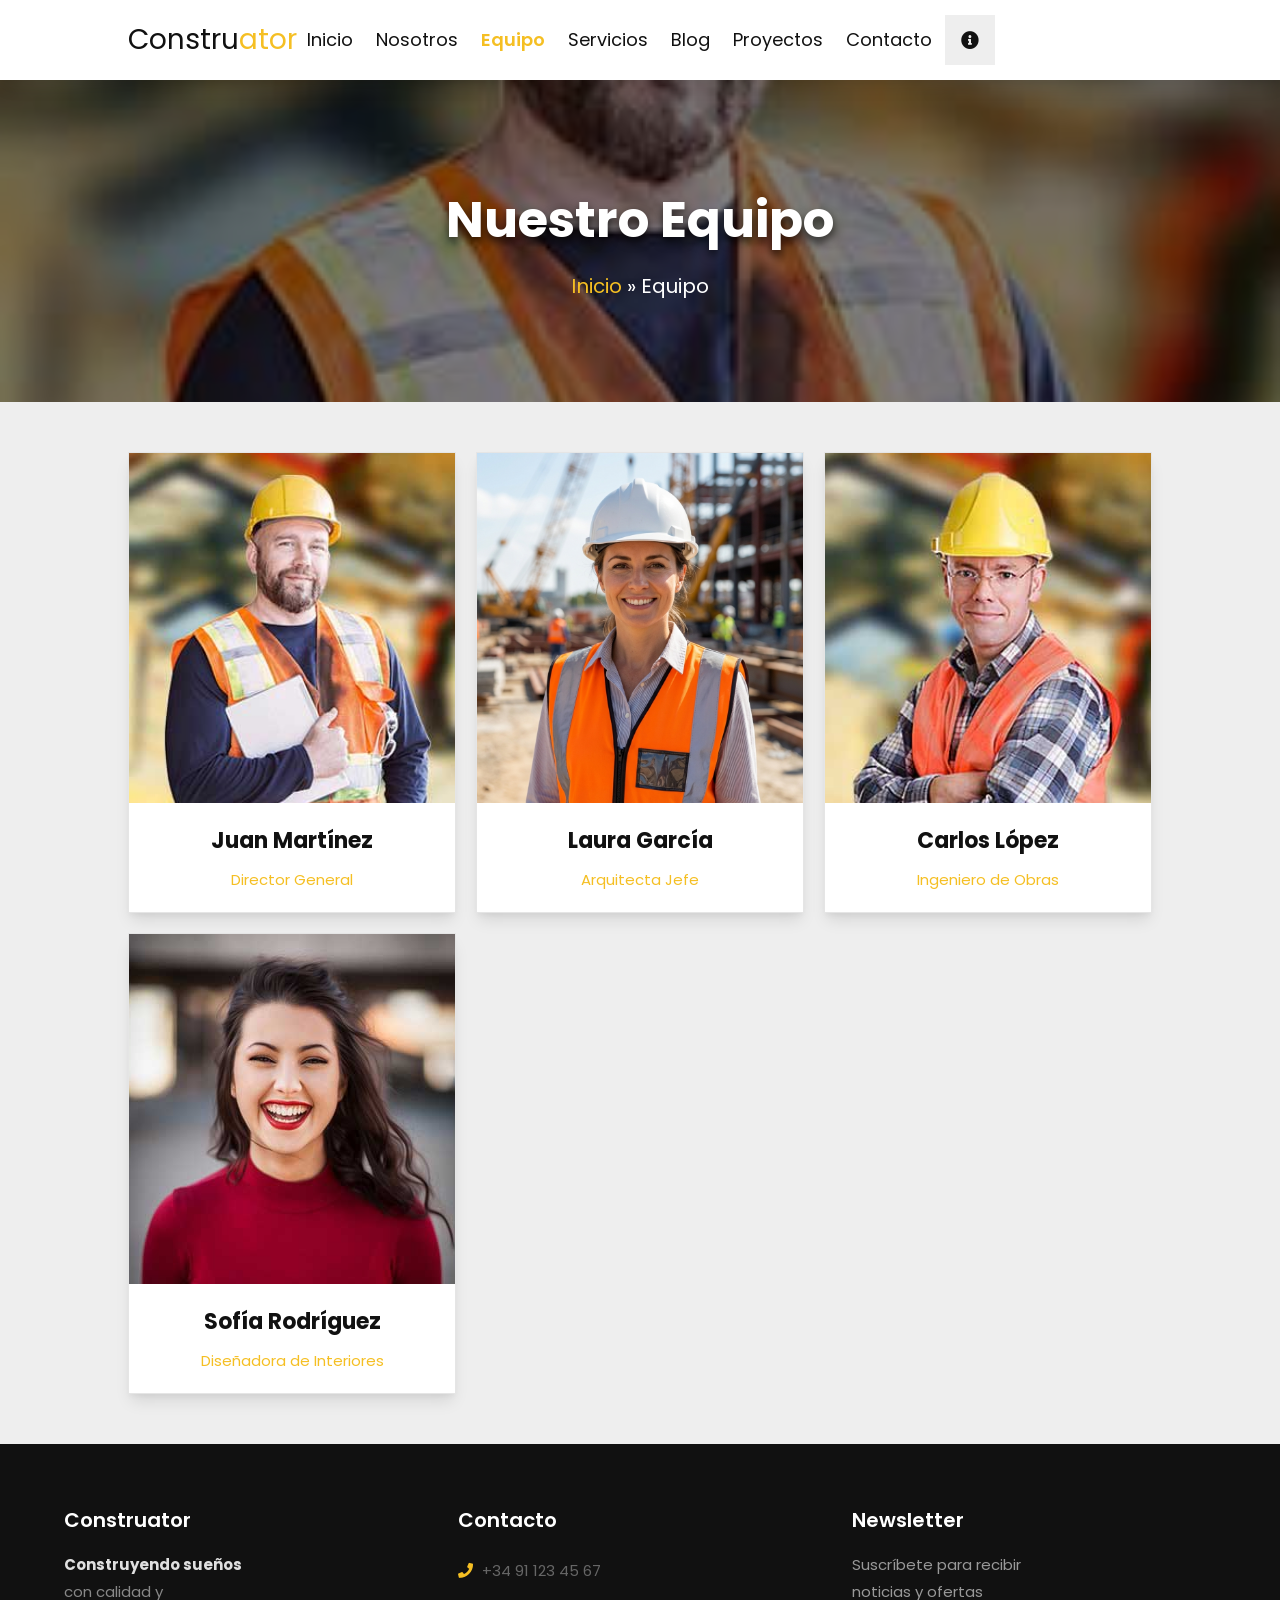
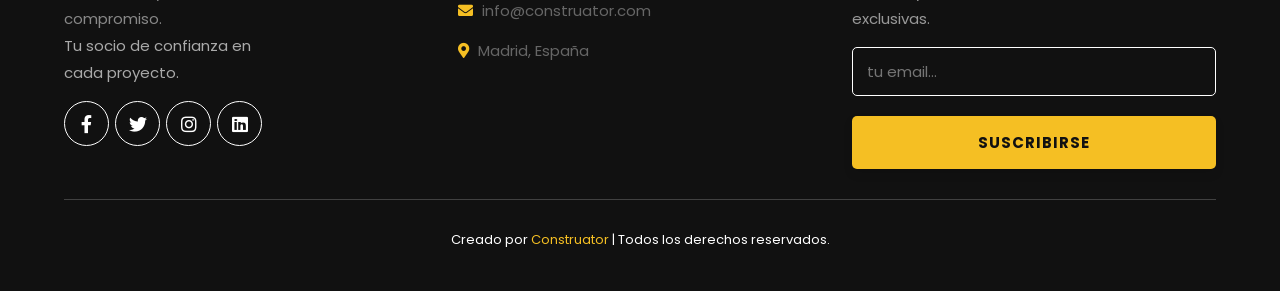
<file: web-construction/team.html>
<!DOCTYPE html>
<html lang="es">

<head>
	<meta charset="UTF-8">
	<meta http-equiv="X-UA-Compatible" content="IE=edge">
	<meta name="viewport" content="width=device-width, initial-scale=1.0">
	<title>Equipo - Construator</title>

	<!-- Font Awesome -->
	<link rel="stylesheet" href="https://cdnjs.cloudflare.com/ajax/libs/font-awesome/5.15.4/css/all.min.css">

	<!-- Swiper CSS -->
	<link rel="stylesheet" href="https://cdn.jsdelivr.net/npm/swiper@8/swiper-bundle.min.css" />

	<!-- Favicon -->
	<link rel="icon" type="image/jpeg" href="img/portfolio-2.jpg">

	<!-- Custom CSS -->
	<link rel="stylesheet" href="css/style.css">


	<style>
		/* Team Specific Styles */
		.team .box-container {
			display: grid;
			grid-template-columns: repeat(auto-fit, minmax(25rem, 1fr));
			gap: 2rem;
		}

		.team .box-container .box {
			overflow: hidden;
			box-shadow: var(--box-shadow);
			border: var(--border);
			background: var(--white);
			text-align: center;
		}

		.team .box-container .box:hover .image img {
			transform: scale(1.1);
		}

		.team .box-container .box .image {
			height: 35rem;
			overflow: hidden;
			width: 100%;
			position: relative;
		}

		.team .box-container .box .image img {
			height: 100%;
			width: 100%;
			object-fit: cover;
			transition: transform 0.5s cubic-bezier(0.25, 0.46, 0.45, 0.94);
		}

		.team .box-container .box .image .share {
			position: absolute;
			top: 0;
			left: 0;
			height: 100%;
			width: 100%;
			background: rgba(0, 0, 0, .6);
			display: flex;
			align-items: center;
			justify-content: center;
			transform: scale(0);
			transition: transform 0.4s cubic-bezier(0.34, 1.56, 0.64, 1);
		}

		.team .box-container .box:hover .image .share {
			transform: scale(1);
		}

		.team .box-container .box .image .share a {
			height: 4.5rem;
			width: 4.5rem;
			line-height: 4.5rem;
			font-size: 2rem;
			color: var(--black);
			background: var(--white);
			margin: 0 .3rem;
			border-radius: 50%;
			transition: background 0.3s ease, transform 0.3s ease;
		}

		.team .box-container .box .image .share a:hover {
			background: var(--yellow);
			transform: scale(1.1);
		}

		.team .box-container .box .content {
			padding: 2rem;
		}

		.team .box-container .box .content h3 {
			font-size: 2.2rem;
			color: var(--black);
			text-transform: capitalize;
		}

		.team .box-container .box .content span {
			font-size: 1.5rem;
			color: var(--yellow);
			display: block;
			margin-top: 1rem;
		}
	</style>
</head>

<body>

	<!-- Header Section -->
	<header class="header">
		<a href="index.html" class="logo">Constru<span>ator</span></a>

		<nav class="navbar">
			<a href="index.html">Inicio</a>
			<a href="nosotros.html">Nosotros</a>
			<a href="team.html">Equipo</a>
			<a href="servicios.html">Servicios</a>
			<a href="blog.html">Blog</a>
			<a href="project.html">Proyectos</a>
			<a href="contact.html">Contacto</a>
		</nav>

		<div class="icons">
			<div id="menu-btn" class="fas fa-bars"></div>
			<div id="info-btn" class="fas fa-info-circle"></div>
		</div>

		<div class="contact-info">
			<div id="close-contact-info" class="fas fa-times"></div>
			<div class="info">
				<i class="fas fa-phone"></i>
				<h3>teléfono</h3>
				<p>+34 91 123 45 67</p>
			</div>
			<div class="info">
				<i class="fas fa-envelope"></i>
				<h3>email</h3>
				<p>info@construator.com</p>
			</div>
			<div class="info">
				<i class="fas fa-map-marker-alt"></i>
				<h3>dirección</h3>
				<p>Calle Principal 123, Madrid, España</p>
			</div>
		</div>
	</header>

	<!-- Page Title -->
	<div class="page-header" style="background-image: url('img/team-1.jpg');">
		<h1>Nuestro Equipo</h1>
		<p> <a href="index.html">Inicio</a> &raquo; Equipo </p>
	</div>

	<!-- Team Section -->
	<section class="team">
		<div class="box-container">

			<div class="box fade-up" data-animation-delay="0">
				<div class="image">
					<img src="img/team-1.jpg" alt="Foto de Juan Martínez" loading="lazy">
					<div class="share">
						<a href="#" class="fab fa-facebook-f"></a>
						<a href="#" class="fab fa-twitter"></a>
						<a href="#" class="fab fa-instagram"></a>
						<a href="#" class="fab fa-linkedin"></a>
					</div>
				</div>
				<div class="content">
					<h3>Juan Martínez</h3>
					<span>Director General</span>
				</div>
			</div>

			<div class="box fade-up" data-animation-delay="100">
				<div class="image">
					<img src="img/team-woman-1.png" alt="Foto de Laura García" loading="lazy">
					<div class="share">
						<a href="#" class="fab fa-facebook-f"></a>
						<a href="#" class="fab fa-twitter"></a>
						<a href="#" class="fab fa-instagram"></a>
						<a href="#" class="fab fa-linkedin"></a>
					</div>
				</div>
				<div class="content">
					<h3>Laura García</h3>
					<span>Arquitecta Jefe</span>
				</div>
			</div>

			<div class="box fade-up" data-animation-delay="200">
				<div class="image">
					<img src="img/team-3.jpg" alt="Foto de Carlos López" loading="lazy">
					<div class="share">
						<a href="#" class="fab fa-facebook-f"></a>
						<a href="#" class="fab fa-twitter"></a>
						<a href="#" class="fab fa-instagram"></a>
						<a href="#" class="fab fa-linkedin"></a>
					</div>
				</div>
				<div class="content">
					<h3>Carlos López</h3>
					<span>Ingeniero de Obras</span>
				</div>
			</div>

			<div class="box fade-up" data-animation-delay="300">
				<div class="image">
					<img src="img/testimonial-2.jpg" alt="Foto de Sofía Rodríguez" loading="lazy">
					<div class="share">
						<a href="#" class="fab fa-facebook-f"></a>
						<a href="#" class="fab fa-twitter"></a>
						<a href="#" class="fab fa-instagram"></a>
						<a href="#" class="fab fa-linkedin"></a>
					</div>
				</div>
				<div class="content">
					<h3>Sofía Rodríguez</h3>
					<span>Diseñadora de Interiores</span>
				</div>
			</div>

		</div>
	</section>

	<!-- Footer Section -->
	<!-- Footer Section -->
	<section class="footer">
		<div class="box-container">
			<div class="box">
				<h3>Construator</h3>
				<p><strong style="color: #e0e0e0;">Construyendo sueños</strong> <span
						style="color: #888;">con calidad y compromiso.</span><br><span
						style="color: #aaa;">Tu socio de confianza en cada proyecto.</span>
				</p>
				<div class="share">
					<a href="#" class="fab fa-facebook-f"></a>
					<a href="#" class="fab fa-twitter"></a>
					<a href="#" class="fab fa-instagram"></a>
					<a href="#" class="fab fa-linkedin"></a>
				</div>
			</div>

			<div class="box">
				<h3>Contacto</h3>
				<a href="#"> <i class="fas fa-phone"></i> +34 91 123 45 67 </a>
				<a href="#"> <i class="fas fa-envelope"></i> info@construator.com </a>
				<a href="#"> <i class="fas fa-map-marker-alt"></i> Madrid, España </a>
			</div>

			<div class="box">
				<h3>Newsletter</h3>
				<p>Suscríbete para recibir noticias y ofertas exclusivas.</p>
				<form action="">
					<input type="email" placeholder="tu email..." class="email"
						aria-label="Tu email para suscripción">
					<input type="submit" value="suscribirse" class="btn">
				</form>
			</div>
		</div>

		<div class="credit">Creado por <span>Construator</span> | Todos los derechos reservados.</div>
	</section>

	<!-- Swiper JS -->
	<script src="https://cdn.jsdelivr.net/npm/swiper@8/swiper-bundle.min.js" defer></script>

	<!-- Custom JS -->
	<script src="js/main.js" defer></script>

	<!-- Scroll to Top Button -->
	<div class="scroll-top">
		<i class="fas fa-arrow-up"></i>
	</div>

</body>

</html>
</file>
<file: web-construction/css/style.css>
@import url("https://fonts.googleapis.com/css2?family=Poppins:wght@100;200;300;400;500;600&display=swap");

:root {
	--yellow: #f5bf23;
	/* Darker, more premium golden yellow for better contrast */
	--black: #111;
	--white: #fff;
	--light-color: #666;
	--light-bg: #eee;
	--box-shadow: 0 10px 15px -3px rgba(0, 0, 0, 0.1), 0 4px 6px -2px rgba(0, 0, 0, 0.05);
	/* Modern smooth shadow */
	--border: 0.1rem solid rgba(0, 0, 0, 0.1);
	/* Softer border */
}

* {
	font-family: "Poppins", sans-serif;
	margin: 0;
	padding: 0;
	
	box-sizing: border-box;
	outline: none;
	border: none;
	text-decoration: none;
}

a {
	cursor: pointer;
}

@keyframes fadeIn {
	0% {
		top: 50%;
		opacity: 0;
	}
}

@keyframes fadeIn {
	0% {
		top: 50%;
		opacity: 0;
	}
}

html {
	font-size: 62.5%;
	/* 1rem = 10px */
	overflow-x: hidden;
	scroll-behavior: smooth;
	scroll-padding-top: 7rem;
}

body {
	background: var(--light-bg);
	/* Global background improvement */
	line-height: 1.6;
}

html::-webkit-scrollbar {
	width: 1rem;
}

html::-webkit-scrollbar-track {
	background: transparent;
}

html::-webkit-scrollbar-thumb {
	background: var(--yellow);
}

section {
	padding: 5rem 10%;
}

.heading {
	margin-bottom: 3rem;
	font-size: 2.8rem;
	color: var(--black);
	text-transform: capitalize;
	padding-left: 1rem;
	border-left: 1rem solid var(--yellow);
}

.page-header {
	padding: 10rem;
	text-align: center;
	background-size: cover !important;
	background-position: center !important;
	background-repeat: no-repeat !important;
	border-left: none;
	position: relative;
	z-index: 0;
}

.page-header::before {
	content: "";
	position: absolute;
	top: 0;
	left: 0;
	height: 100%;
	width: 100%;
	background: rgba(0, 0, 0, 0.5);
	/* Overlay consistency */
	z-index: -1;
}

.page-header h1 {
	font-size: 5rem;
	color: var(--white);
	text-shadow: 0 0.5rem 1rem rgba(0, 0, 0, 0.7);
	text-transform: capitalize;
}

.page-header p {
	font-size: 2rem;
	color: var(--white);
	margin-top: 1rem;
}

.page-header p a {
	color: var(--yellow);
}

.page-header p a:hover {
	text-decoration: underline;
}

.btn {
	display: inline-block;
	margin-top: 1rem;
	padding: 1rem 3rem;
	background: var(--black);
	color: var(--white);
	cursor: pointer;
	font-size: 1.8rem;
	text-transform: capitalize;
	transition: 0.2s linear;
	border-radius: 0.5rem;
	font-weight: 600;
	box-shadow: 0 0.5rem 1rem rgba(0, 0, 0, 0.1);
}

.btn:hover {
	background: var(--yellow);
	color: var(--black);
	transform: scale(1.05);
	box-shadow: 0 1rem 2rem rgba(0, 0, 0, 0.2);
}

.header {
	position: sticky;
	top: 0;
	left: 0;
	right: 0;
	box-shadow: var(--box-shadow);
	padding: 1.5rem 10%;
	display: flex;
	align-items: center;
	justify-content: justify;
	z-index: 1000;
	background: var(--white);
}

.header .logo {
	font-size: 2.8rem;
	color: var(--black);
	text-transform: capitalize;
}

.header .logo span {
	color: var(--yellow);
}

.header .navbar a {
	font-size: 1.8rem;
	color: var(--black);
	text-transform: capitalize;
	margin: 0 1rem;
}

.header .navbar a:hover {
	color: var(--yellow);
}

.header .navbar a.active {
	color: var(--yellow);
	font-weight: 600;
}

.header .icons div {
	height: 5rem;
	width: 5rem;
	line-height: 5rem;
	font-size: 1.8rem;
	background: var(--light-bg);
	color: var(--black);
	cursor: pointer;
	text-align: center;
	margin-left: 0.3rem;
}

.header .icons div:hover {
	background: var(--black);
	color: var(--white);
}

.header #menu-btn {
	display: none;
}





.contact-info {
	position: fixed;
	top: 0;
	right: 0;
	width: 35rem;
	background: var(--white);
	height: 100%;
	text-align: center;
	z-index: 1100;
	padding: 0 2rem;
	padding-top: 5rem;
	display: none;
}

.contact-info.active {
	box-shadow: 0 0 0 100vw rgba(0, 0, 0, 0.7);
	display: block;
}

.contact-info #close-contact-info {
	position: absolute;
	top: 1rem;
	right: 1.5rem;
	cursor: pointer;
	font-size: 4rem;
	color: var(--black);
}

.contact-info #close-contact-info:hover {
	transform: rotate(90deg);
}

.contact-info .info {
	padding: 2rem 0;
}

.contact-info .info i {
	height: 5rem;
	width: 5rem;
	line-height: 5rem;
	font-size: 1.8rem;
	background: var(--light-bg);
	color: var(--black);
	cursor: pointer;
	text-align: center;
	margin-bottom: 0.5rem;
}

.contact-info .info i:hover {
	background: var(--black);
	color: var(--white);
}

.contact-info .info h3 {
	font-size: 1.8rem;
	color: var(--black);
	text-transform: capitalize;
	padding: 1rem 0;
}

.contact-info .info p {
	font-size: 1.5rem;
	color: var(--light-color);
	line-height: 2;
}

.contact-info .share {
	padding-top: 2rem;
	border-top: var(--border);
	margin-top: 1rem;
}

.contact-info .share a {
	height: 5rem;
	width: 5rem;
	line-height: 5rem;
	font-size: 1.8rem;
	background: var(--light-bg);
	color: var(--black);
	cursor: pointer;
	text-align: center;
	margin: 0 0.3rem;
}

.contact-info .share a:hover {
	background: var(--black);
	color: var(--white);
}

.home {
	padding: 0;
}

.home .slide {
	min-height: 80vh;
	display: flex;
	align-items: center;
	position: relative;
	background-size: cover !important;
	background-position: center !important;
	padding: 2rem 15%;
	/* 15% Lateral Padding */
}

.home .slide::before {
	content: "";
	position: absolute;
	top: 0;
	left: 0;
	height: 100%;
	width: 100%;
	background: rgba(0, 0, 0, 0.5);
	/* Real Dark Overlay */
	z-index: 1;
}

.home .slide .content {
	width: 90rem;
	/* Increased width */
	position: relative;
	z-index: 2;
	text-align: center;
	margin: 0 auto;
}

.home .slide .content h3 {
	font-size: 4rem;
	color: var(--white);
	text-transform: capitalize;
	text-shadow: 0 0.5rem 1rem rgba(0, 0, 0, 0.7);
}

.home .slide .content p {
	font-size: 1.8rem;
	color: var(--white);
	line-height: 2;
	padding: 1rem 0;
}

.home .swiper-button-next,
.home .swiper-button-prev {
	top: initial;
	bottom: 0;
	left: initial;
	right: 0;
	height: 7rem;
	width: 7rem;
	line-height: 7rem;
	background: var(--white);
}

.home .swiper-button-next:hover,
.home .swiper-button-prev:hover {
	background: var(--yellow);
}

.home .swiper-button-next::after,
.home .swiper-button-prev::after {
	font-size: 1.8rem;
	color: var(--black);
}

.home .swiper-button-prev {
	right: 7rem;
}

/* Alternating Section Backgrounds */
.about {
	background: var(--white);
}

.services {
	background: var(--light-bg);
}

.projects {
	background: var(--white);
}

.reviews {
	background: var(--light-bg);
}

.contact {
	background: var(--white);
}

.about .row {
	display: flex;
	align-items: center;
	flex-wrap: wrap;
	gap: 3rem;
}

.about .row .video {
	flex: 1;
}

.about .row .video video,
.about .row .video img {
	width: 100%;
}

.about .row .content {
	flex: 1;
}

.about .row .content h3 {
	font-size: 2.8rem;
	color: var(--black);
	text-transform: capitalize;
}

.about .row .content p {
	font-size: 1.5rem;
	color: var(--light-color);
	line-height: 2;
	padding: 1rem 0;
}

.about .box-container {
	margin-top: 3rem;
	display: grid;
	grid-template-columns: (minmax(16rem, 1fr))[auto-fit];
	gap: 2rem;
	align-items: stretch;
}

.about .box-container .box {
	text-align: center;
	background: var(--light-bg);
	padding: 3rem 2rem;
	display: flex;
	flex-direction: column;
	height: 100%;
}

.about .box-container .box h3 {
	font-size: 4rem;
	color: var(--black);
	text-transform: capitalize;
}

.about .box-container .box p {
	font-size: 1.5rem;
	color: var(--light-color);
	line-height: 2;
	padding-top: 0.5rem;
}

.services {
	background: var(--light-bg);
}

.services .box-container {
	display: grid;
	grid-template-columns: repeat(3, 1fr);
	gap: 2rem;
}

.services .box-container .box {
	text-align: center;
	padding: 0;
	background: var(--white);
	box-shadow: var(--box-shadow);
	border: var(--border);
	overflow: hidden;
}

.services .box-container .box:hover img {
	transform: translateY(-1rem);
}

.services .box-container .box img {
	width: 100%;
	height: 20rem;
	object-fit: cover;
	margin-bottom: 1.5rem;
	transition: 0.2s linear;
}

.services .box-container .box h3 {
	font-size: 1.8rem;
	color: var(--black);
	text-transform: capitalize;
	padding: 1rem 2rem;
}

.services .box-container .box p {
	font-size: 1.5rem;
	color: var(--light-color);
	line-height: 2;
	padding: 0 2rem 2rem 2rem;
}

.projects {
	background: var(--black);
}

.projects .heading {
	color: var(--white);
}

.projects .box-container {
	display: grid;
	grid-template-columns: (minmax(30rem, 1fr))[auto-fit];
	gap: 2rem;
}

.projects .box-container .box {
	cursor: initial;
}

.projects .box-container .box:hover .image img {
	transform: scale(1.1);
}

.projects .box-container .box .image {
	height: 40rem;
	overflow: hidden;
}

.projects .box-container .box .image img {
	height: 100%;
	width: 100%;
	object-fit: cover;
	transition: 0.2s linear;
}

.projects .box-container .box .content {
	display: flex;
	background: var(--white);
	justify-content: justify;
}

.projects .box-container .box .content .info {
	padding: 1rem 2rem;
}

.projects .box-container .box .content .info h3 {
	font-size: 1.8rem;
	color: var(--black);
	text-transform: capitalize;
}

.projects .box-container .box .content .info p {
	font-size: 1.5rem;
	color: var(--light-color);
	line-height: 2;
}

.projects .box-container .box .content i {
	width: 7.5rem;
	font-size: 2.8rem;
	background: var(--yellow);
	color: var(--white);
	cursor: pointer;
	text-align: center;
	line-height: 7.5rem;
}

.reviews .slide p {
	padding: 1.5rem;
	background: var(--light-bg);
	position: relative;
	margin-bottom: 3rem;
	font-size: 1.5rem;
	color: var(--light-color);
	line-height: 2;
}

.reviews .slide p::before {
	content: "";
	position: absolute;
	bottom: -1rem;
	left: 2rem;
	height: 2rem;
	width: 2rem;
	background: var(--light-bg);
	transform: rotate(45deg);
}

.reviews .slide .user {
	display: flex;
	align-items: center;
	gap: 1.5rem;
}

.reviews .slide .user img {
	height: 7rem;
	width: 7rem;
}

.reviews .slide .user h3 {
	font-size: 1.8rem;
	color: var(--black);
	text-transform: capitalize;
}

.reviews .slide .user .stars {
	padding-top: 0.5rem;
}

.reviews .slide .user .stars i {
	font-size: 1.5rem;
	color: var(--yellow);
}



.contact {
	background: var(--black);
}

.contact .heading {
	color: var(--white);
}

.contact .row {
	display: flex;
	flex-wrap: wrap;
	gap: 2rem;
}

.contact .row .map {
	flex: 1;
	width: 100%;
}

.contact .row form {
	flex: 1;
	background: var(--white);
	padding: 2rem;
}

.contact .row form h3 {
	font-size: 2.8rem;
	color: var(--black);
	text-transform: capitalize;
}

.contact .row form .box {
	margin: 0.7rem 0;
	width: 100%;
	padding: 1.5rem 0;
	border-bottom: var(--border);
	font-size: 1.5rem;
	color: var(--light-color);
}

.contact .row form .box:focus {
	border-color: var(--yellow);
}

.contact .row form textarea {
	height: 15rem;
	resize: none;
}

.blogs {
	background: var(--light-bg);
}

.blogs .slide {
	text-align: center;
}

.blogs .slide:hover .image img {
	transform: scale(1.1);
}

.blogs .slide .image {
	height: 25rem;
	width: 90%;
	overflow: hidden;
	margin: 0 auto;
	margin-bottom: -3rem;
}

.blogs .slide .image img {
	height: 100%;
	width: 100%;
	object-fit: cover;
	transition: 0.2s linear;
}

.blogs .slide .content {
	padding: 2rem;
	padding-top: 5rem;
	background: var(--white);
	box-shadow: 0 0 1.5rem rgba(0, 0, 0, 0.2);
}

.blogs .slide .content h3 {
	font-size: 1.8rem;
	color: var(--black);
	text-transform: capitalize;
}

.blogs .slide .content p {
	padding: 1rem 0;
	font-size: 1.5rem;
	color: var(--light-color);
	line-height: 2;
}

.logo-container {
	text-align: center;
}

.logo-container img {
	height: 10rem;
	pointer-events: none;
	user-select: none;
}

/* --- PROFESSIONAL FOOTER --- */
.footer {
	background: var(--black);
	padding: 6rem 5% 4rem 5%;
	color: var(--white);
}

.footer .box-container {
	display: grid;
	grid-template-columns: repeat(3, 1fr);
	gap: 3rem;
	max-width: 1200px;
	margin: 0 auto;
}

.footer .box-container .box h3 {
	font-size: 2rem;
	color: var(--white);
	padding-bottom: 1.5rem;
	text-transform: capitalize;
	font-weight: 600;
}

.footer .box-container .box a {
	display: block;
	font-size: 1.5rem;
	color: var(--light-color);
	padding: 0.8rem 0;
	transition: all 0.3s ease;
}

.footer .box-container .box a i {
	padding-right: .5rem;
	color: var(--yellow);
}

.footer .box-container .box a:hover {
	color: var(--yellow);
	padding-left: 0.5rem;
}

.footer .box-container .box p {
	font-size: 1.5rem;
	color: #999;
	line-height: 1.8;
	margin-bottom: 1.5rem;
	max-width: 20rem;
	font-weight: 400;
}

.footer .box-container .box .share a {
	display: inline-block;
	height: 4.5rem;
	width: 4.5rem;
	line-height: 4.5rem;
	border-radius: 50%;
	font-size: 1.8rem;
	border: .1rem solid var(--white);
	margin-right: .3rem;
	color: var(--white);
	text-align: center;
	padding: 0;
	transition: all 0.3s ease;
	/* Smooth transition */
}

.footer .box-container .box .share a:hover {
	background: var(--yellow);
	color: var(--black);
	padding-left: 0;
	/* No movement for social icons */
	border-color: var(--yellow);
}

.footer .box-container .box form .email {
	width: 100%;
	border: .1rem solid var(--white);
	padding: 1.2rem 1.4rem;
	background: none;
	font-size: 1.5rem;
	color: var(--white);
	margin-bottom: 1rem;
	text-transform: none;
	/* Email lowercase */
	border-radius: 0.5rem;
}

.footer .box-container .box form .btn {
	width: 100%;
	background: var(--yellow);
	color: var(--black);
	font-weight: 700;
	text-transform: uppercase;
	padding: 1.5rem;
	font-size: 1.5rem;
	letter-spacing: 1px;
	transition: all 0.3s ease;
}

.footer .box-container .box form .btn:hover {
	background: var(--white);
	color: var(--black);
	transform: translateY(-2px);
	box-shadow: 0 0.5rem 1.5rem rgba(228, 220, 65, 0.3);
}

.footer .credit {
	text-align: center;
	padding-top: 3rem;
	margin-top: 3rem;
	border-top: .1rem solid rgba(255, 255, 255, 0.2);
	font-size: 1.3rem;
	color: var(--white);
}

.footer .credit span {
	color: var(--yellow);
}

@media (max-width: 1200px) {
	.header {
		padding: 1.5rem 2rem;
	}

	section {
		padding: 3rem 5%;
	}

	/* Blog sidebar starts to stack */
	.blog-container {
		gap: 2rem;
	}
}

@media (max-width: 991px) {
	html {
		font-size: 55%;
	}

	section {
		padding: 3rem 2rem;
	}

	.header #menu-btn {
		display: inline-block;
	}

	.header .navbar {
		position: absolute;
		top: 99%;
		left: 0;
		right: 0;
		background: var(--white);
		border-top: var(--border);
		border-bottom: var(--border);
		clip-path: polygon(0 0, 100% 0, 100% 0, 0 0);
		transition: 0.2s linear;
	}

	.header .navbar.active {
		clip-path: polygon(0 0, 100% 0, 100% 100%, 0 100%);
	}

	.header .navbar a {
		display: block;
		margin: 2rem;
	}

	/* Blog sidebar stacks below content */
	.blog-container {
		flex-direction: column;
	}

	.blog-container .blogs {
		flex: 1 1 100%;
	}

	.blog-container .sidebar {
		flex: 1 1 100%;
	}

	/* Contact form and map stack */
	.contact .row {
		flex-direction: column;
	}

	.contact .row .map {
		height: 40rem;
	}

	/* Footer grid optimization */
	.footer .box-container {
		grid-template-columns: repeat(auto-fit, minmax(20rem, 1fr));
	}

	/* Team section optimization */
	.team .box-container {
		grid-template-columns: repeat(auto-fit, minmax(25rem, 1fr));
	}
}


@media (max-width: 768px) {
	

	

	.home .slide {
		justify-content: center;
	}

	.home .slide .content {
		text-align: center;
	}

	.home .slide .content h3 {
		font-size: 2.8rem;
	}

	/* Projects grid 2 columns */
	.projects .box-container {
		grid-template-columns: repeat(auto-fit, minmax(28rem, 1fr));
	}

	/* Services grid 2 columns */
	.services .box-container {
		grid-template-columns: repeat(auto-fit, minmax(22rem, 1fr));
	}

	/* About stats grid 2 columns */
	.about .box-container {
		grid-template-columns: repeat(2, 1fr);
	}

	/* Contact info panel width */
	.contact-info {
		width: 30rem;
	}

	/* Pricing cards stack better */
	

	/* Process section */
	.process .box-container {
		grid-template-columns: repeat(auto-fit, minmax(22rem, 1fr));
	}
}

@media (max-width: 450px) {
	html {
		font-size: 50%;
	}

	.about .row .content h3 {
		font-size: 2.8rem;
	}

	/* Footer single column */
	.footer .box-container {
		grid-template-columns: 1fr;
	}

	/* All grids single column on very small screens */
	.projects .box-container,
	.services .box-container,
	

	/* About stats 2 columns still */
	.about .box-container {
		grid-template-columns: repeat(2, 1fr);
		gap: 1.5rem;
	}

	/* Contact info full width */
	.contact-info {
		width: 100%;
	}

	/* Smaller contact map */
	.contact .row .map {
		height: 30rem;
	}

	/* Pagination smaller */
	.pagination ul {
		gap: 0.5rem;
	}

	.pagination ul li a {
		padding: 0.8rem 1.5rem;
		font-size: 1.6rem;
	}

	/* Blog sidebar widgets */
	.sidebar .widget {
		padding: 1.5rem;
	}

	/* Home slider content */
	.home .slide .content h3 {
		font-size: 2.5rem;
	}

	.home .slide .content p {
		font-size: 1.4rem;
	}

	/* Heading adjustments */
	.heading {
		font-size: 2.5rem;
	}
}

/* --- BLOG SIDEBAR & PAGINATION --- */
.blog-container {
	display: flex;
	flex-wrap: wrap;
	gap: 3rem;
	align-items: flex-start;
}

.blog-container .blogs {
	flex: 1 1 70rem;
	/* Main content takes up more space */
}

.blog-container .sidebar {
	flex: 1 1 30rem;
	/* Sidebar takes less space */
	padding-bottom: 5rem;
}

.sidebar .widget {
	background: var(--white);
	padding: 2rem;
	border: var(--border);
	box-shadow: var(--box-shadow);
	margin-bottom: 2rem;
}

.sidebar .widget h3 {
	font-size: 1.8rem;
	color: var(--black);
	text-transform: capitalize;
	margin-bottom: 1.5rem;
	padding-bottom: 1rem;
	border-bottom: var(--border);
}

.sidebar .search-box form {
	display: flex;
}

.sidebar .search-box input[type="text"] {
	width: 100%;
	padding: 1rem;
	font-size: 1.5rem;
	color: var(--light-color);
	background: var(--light-bg);
	border: var(--border);
	margin-right: 1rem;
}

.sidebar .search-box button {
	background: var(--yellow);
	color: var(--black);
	font-size: 1.8rem;
	padding: 0 1.5rem;
	cursor: pointer;
}

.sidebar .categories ul li {
	padding: 1rem 0;
	border-bottom: var(--border);
}

.sidebar .categories ul li a {
	font-size: 1.5rem;
	color: var(--light-color);
	display: flex;
	justify-content: space-between;
}

.sidebar .categories ul li a:hover {
	color: var(--yellow);
}

.sidebar .tags-cloud a {
	display: inline-block;
	padding: 1rem 1.5rem;
	font-size: 1.5rem;
	color: var(--light-color);
	background: var(--light-bg);
	margin: 0.5rem 0.2rem;
	border: var(--border);
}

.sidebar .tags-cloud a:hover {
	background: var(--yellow);
	color: var(--black);
}

.pagination {
	margin-top: 2rem;
	text-align: center;
	width: 100%;
}

.pagination ul {
	display: inline-flex;
	gap: 1rem;
}

.pagination ul li a {
	display: block;
	padding: 1rem 2rem;
	background: var(--white);
	color: var(--black);
	font-size: 1.8rem;
	border: var(--border);
	box-shadow: var(--box-shadow);
	border-radius: 0.5rem;
}

.pagination ul li a.active,
.pagination ul li a:hover {
	background: var(--yellow);
	color: var(--black);
}


/* --- SERVICES PROCESS SECTION --- */
.process .box-container {
	display: grid;
	grid-template-columns: repeat(auto-fit, minmax(25rem, 1fr));
	gap: 2rem;
}

.process .box-container .box {
	text-align: center;
	padding: 3rem 2rem;
	background: var(--white);
	border: var(--border);
	box-shadow: var(--box-shadow);
	border-radius: 0.5rem;
}

.process .box-container .box span {
	font-size: 4rem;
	color: rgba(244, 180, 26, 0.2);
	/* Transparent yellow */
	display: block;
	font-weight: 700;
	margin-bottom: -3rem;
	position: relative;
	z-index: 0;
}

.process .box-container .box h3 {
	font-size: 2.2rem;
	color: var(--black);
	margin-bottom: 1rem;
	position: relative;
	z-index: 1;
}

.process .box-container .box p {
	font-size: 1.5rem;
	color: var(--light-color);
	line-height: 2;
}

/* --- PRICING SECTION --- */


/* --- ANIMATIONS --- */
.fade-up {
	opacity: 0;
	transform: translateY(5rem);
	transition: all 0.5s ease-out;
}

.fade-up.visible {
	opacity: 1;
	transform: translateY(0);
}

/* --- SCROLL TO TOP BUTTON --- */
.scroll-top {
	position: fixed;
	bottom: 2rem;
	right: 2rem;
	height: 4rem;
	width: 4rem;
	background: var(--yellow);
	color: var(--black);
	font-size: 2rem;
	border-radius: 50%;
	display: flex;
	align-items: center;
	justify-content: center;
	cursor: pointer;
	z-index: 999;
	opacity: 0;
	visibility: hidden;
	transition: all 0.3s ease;
	box-shadow: 0 0.5rem 1rem rgba(0, 0, 0, 0.2);
}

.scroll-top.active {
	opacity: 1;
	visibility: visible;
	bottom: 2rem;
}

.scroll-top:hover {
	background: var(--black);
	color: var(--yellow);
	transform: translateY(-0.5rem);
	box-shadow: 0 1rem 2rem rgba(0, 0, 0, 0.3);
}
</file>
